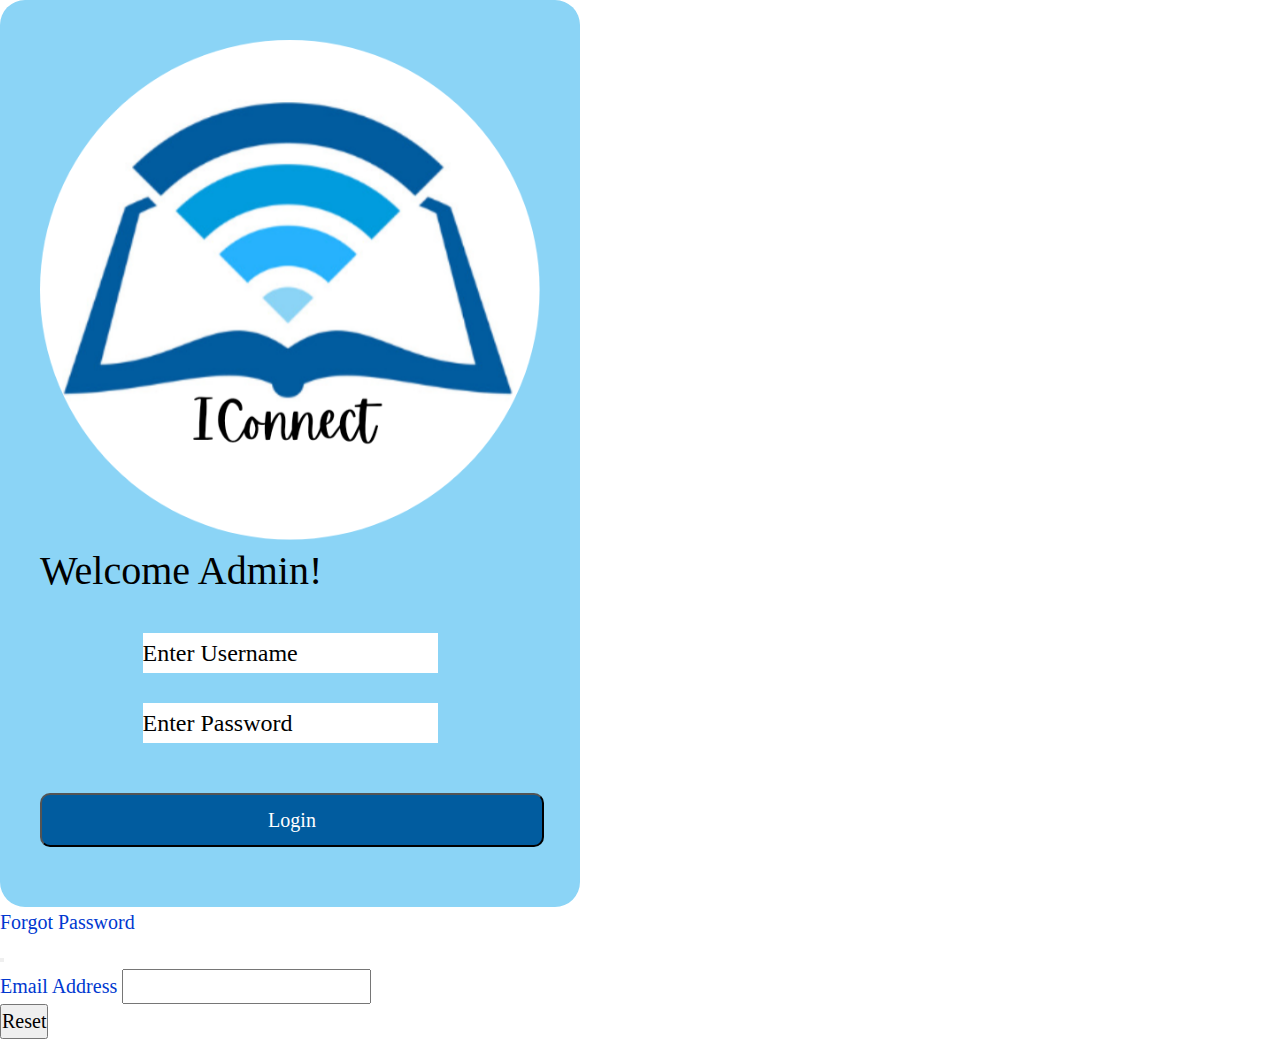
<file: admin/index.html>
<!DOCTYPE html>
<html lang="en">
<head>
    <meta charset="UTF-8">
    <meta http-equiv="X-UA-Compatible" content="IE=edge">
    <meta name="viewport" content="width=device-width, initial-scale=1.0">
    <link rel="stylesheet" href="css/login.css">
    <link href="https://cdn.jsdelivr.net/npm/bootstrap@5.2.3/dist/css/bootstrap.min.css" rel="stylesheet" integrity="sha384-rbsA2VBKQhggwzxH7pPCaAqO46MgnOM80zW1RWuH61DGLwZJEdK2Kadq2F9CUG65" crossorigin="anonymous">
    <script src="https://code.jquery.com/jquery-3.6.2.min.js" integrity="sha256-2krYZKh//PcchRtd+H+VyyQoZ/e3EcrkxhM8ycwASPA=" crossorigin="anonymous"></script>
    <link rel="icon" type="image/x-icon" href="assets/logo.ico">
    <title>iConnect Login</title>
    <script>
      window.onload = function () {
          let user_account = localStorage.getItem("user_account");
          let json_user = JSON.parse(user_account);
          if(user_account){
              location.href = 'pages/dashboard.html';
          }
      }
    </script>
</head>
<body>
    <div class="wrapper vertical-center">
        <div class="container">
            <div id="login-content">
                <div class="row login-form">
                    <div class="col-lg text-center"> 
                        <img src="assets/logo.png" alt="">
                    </div>
                    <div class="col-md text-center">
                      <h1>Welcome Admin!</h1>
                      <form id="submit_form">
                        <div>
                            <input class="form-control"  type="text"  id="username" name="username" placeholder="Enter Username">
                        </div>
                        <div>
                            <input  class="form-control"   type="password" id="password" name="password" placeholder="Enter Password">
                        </div>
                        <!-- <a data-bs-toggle="modal" data-bs-target="#forgotPasswordModal" >Forgot Password?</a> -->
                        <button type="button" name="submit" id="submit" onClick="onLogin()" class="btn btn-login" >Login</button>

                      </form>
                    </div>
                </div>
            </div>
        </div>
    </div>

    <div class="modal fade" id="forgotPasswordModal" tabindex="-1" aria-labelledby="forgotPasswordModalLabel" aria-hidden="true">
        <div class="modal-dialog modal-dialog-centered modal-md">
          <div class="modal-content">
            <div class="modal-header">
              <h2 class="modal-title fs-5" id="forgotPasswordModalLabel">Forgot Password</h2>
              <button type="button" class="btn-close" data-bs-dismiss="modal" aria-label="Close"></button>
            </div>
            <div class="modal-body">
              <form action="" method="post">
                <div class="row">
                  <div class="col-md-12 col-sm-12">
                    <label for="email" class="col-sm-12 col-md-12 col-form-label">Email Address</label>
                    <input class="form-control mb-3"  type="text"  id="email" name="email" >
                  </div>
                </div>

              </form>
            </div>
            <div class="modal-footer">
              <button type="button" class="btn btn-primary">Reset </button>
            </div>
          </div>
        </div>
      </div>
    <script src="https://cdn.jsdelivr.net/npm/bootstrap@5.2.3/dist/js/bootstrap.bundle.min.js" integrity="sha384-kenU1KFdBIe4zVF0s0G1M5b4hcpxyD9F7jL+jjXkk+Q2h455rYXK/7HAuoJl+0I4" crossorigin="anonymous"></script>
    <script src="js/functions.js"></script>
  </body>
</html>
</file>
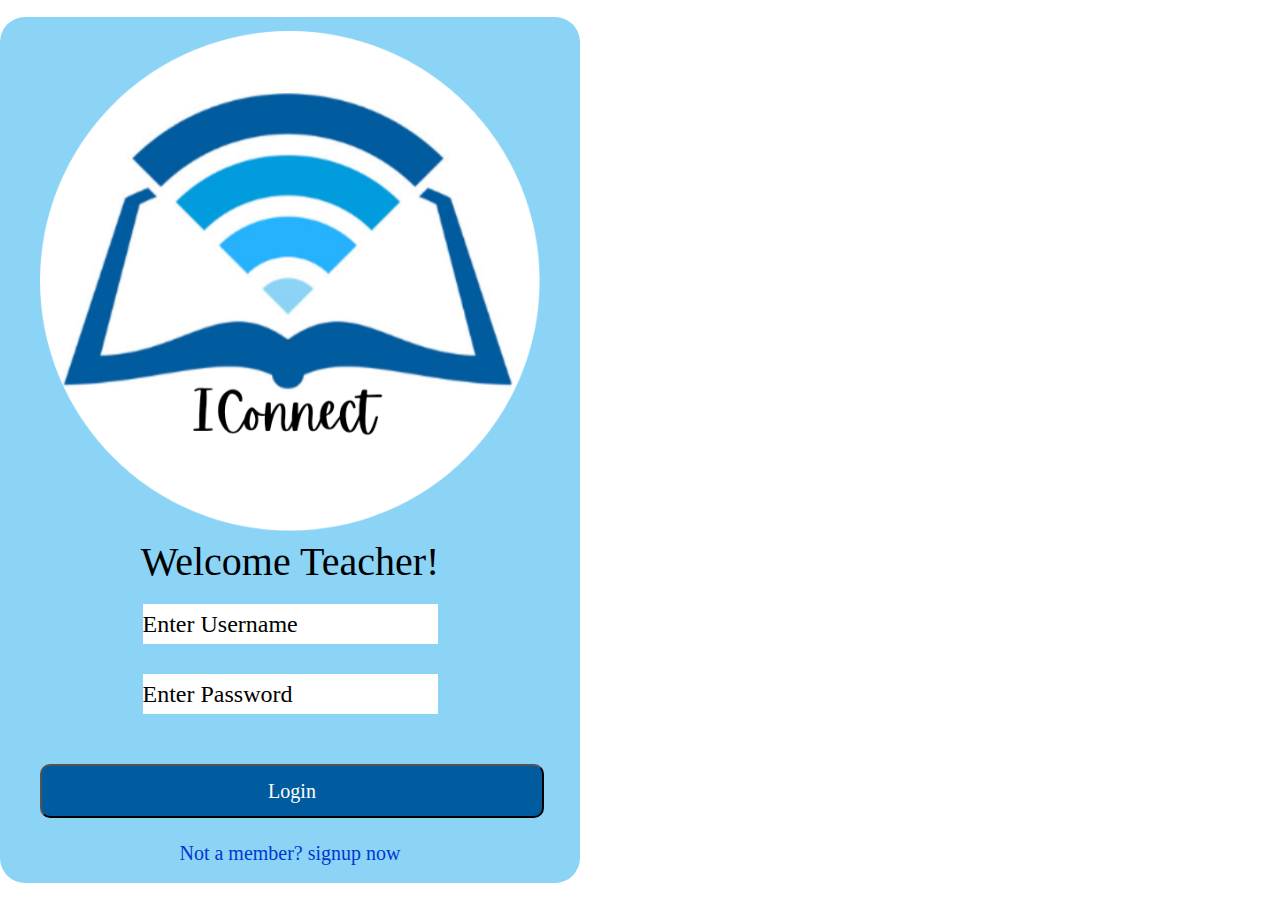
<file: user/index.html>
<!DOCTYPE html>
<html lang="en">
<head>
    <meta charset="UTF-8">
    <meta http-equiv="X-UA-Compatible" content="IE=edge">
    <meta name="viewport" content="width=device-width, initial-scale=1.0">
    <link rel="stylesheet" href="css/login.css">
    <link href="https://cdn.jsdelivr.net/npm/bootstrap@5.2.3/dist/css/bootstrap.min.css" rel="stylesheet" integrity="sha384-rbsA2VBKQhggwzxH7pPCaAqO46MgnOM80zW1RWuH61DGLwZJEdK2Kadq2F9CUG65" crossorigin="anonymous">
    <script src="https://code.jquery.com/jquery-3.6.2.min.js" integrity="sha256-2krYZKh//PcchRtd+H+VyyQoZ/e3EcrkxhM8ycwASPA=" crossorigin="anonymous"></script>
    <link rel="icon" type="image/x-icon" href="../assets/logo.ico">
    <title>iConnect - Login</title>
    <script>
        window.onload = function () {
            let user_account = localStorage.getItem("user_account");
            let json_user = JSON.parse(user_account);
            if(user_account){
                location.href = 'pages/landing.html';
            }
        }
      </script>
</head>
<body>
    <div class="wrapper vertical-center">
        <div class="container">
            <div id="login-content">
                <div class="row login-form">
                    <div class="col-lg text-center"> 
                        <img src="assets/logo.png" alt="">
                    </div>
                    <div class="col-md text-center">
                        <form id="login_form_user">
                            <h1 class="mt-5 mb-5">Welcome Teacher!</h1>
                            <div>
                                <input  class="form-control" type="text"  id="username" name="username" placeholder="Enter Username">
                            </div>
                            <div>
                                <input class="form-control"  type="password" id="password" name="password" placeholder="Enter Password">
                            </div>
                            <!-- <a href="pages/forgot-password.html">Forgot Password?</a> -->
                            <button type="button" name="submit" id="submit"  class="btn btn-login"onClick="onLoginUser()"  >Login</button>
                            <p>Not a member? <span class="signup-link" onClick="goToSIgnup()" >signup now</span></p>
                            
                        </form>
                    </div>
                </div>
            </div>
        </div>
    </div>
    <script src="js/functions.js"></script>
    <script src="https://cdn.jsdelivr.net/npm/bootstrap@5.2.3/dist/js/bootstrap.bundle.min.js" integrity="sha384-kenU1KFdBIe4zVF0s0G1M5b4hcpxyD9F7jL+jjXkk+Q2h455rYXK/7HAuoJl+0I4" crossorigin="anonymous"></script>
</body>
</html>
</file>
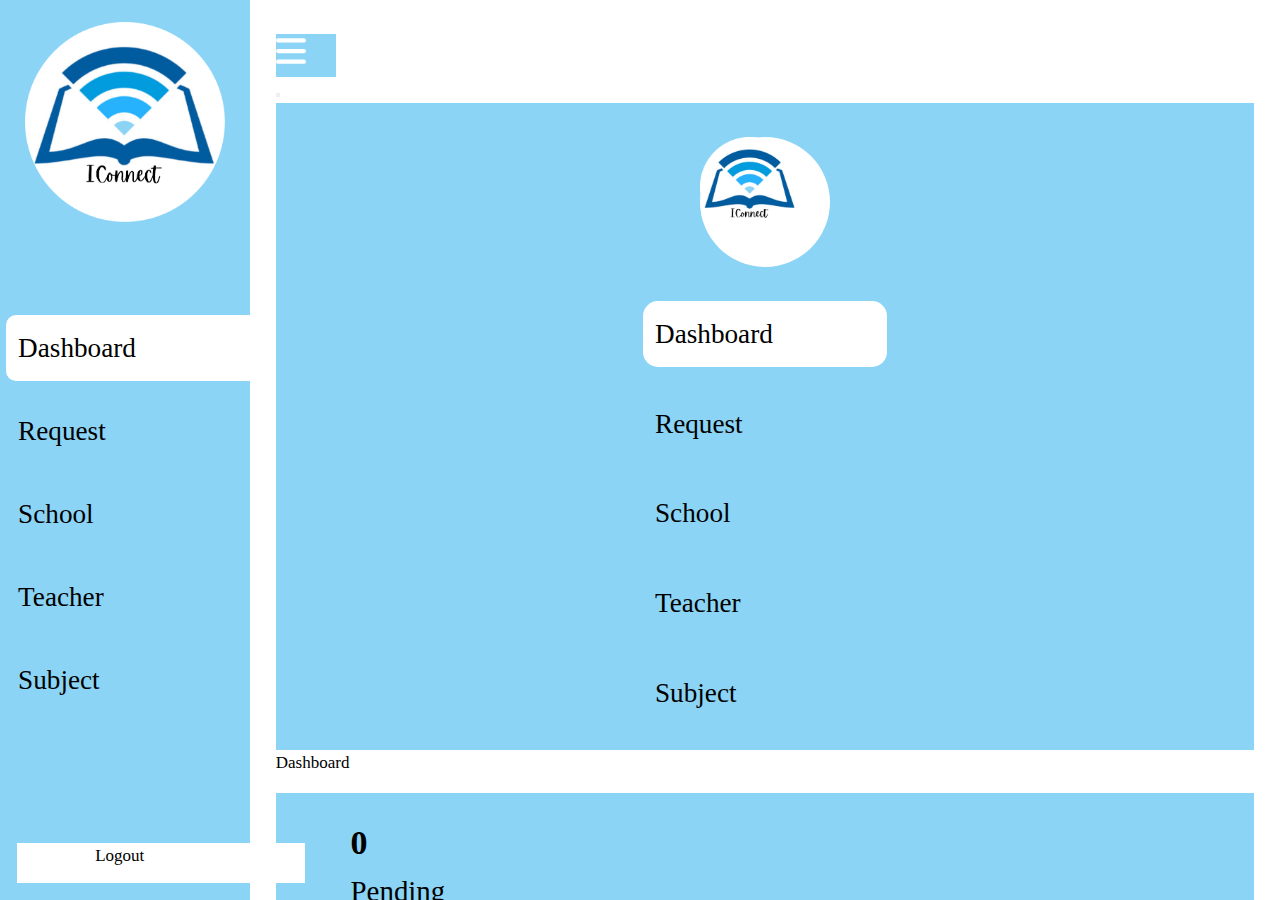
<file: admin/pages/dashboard.html>
<!DOCTYPE html>
<html lang="en">
<head>
    <meta charset="UTF-8">
    <meta http-equiv="X-UA-Compatible" content="IE=edge">
    <meta name="viewport" content="width=device-width, initial-scale=1.0">
    <link rel="stylesheet" href="../css/admin.css">
    <link href="https://cdn.jsdelivr.net/npm/bootstrap@5.2.3/dist/css/bootstrap.min.css" rel="stylesheet" integrity="sha384-rbsA2VBKQhggwzxH7pPCaAqO46MgnOM80zW1RWuH61DGLwZJEdK2Kadq2F9CUG65" crossorigin="anonymous">
    <script src="https://code.jquery.com/jquery-3.6.2.min.js" integrity="sha256-2krYZKh//PcchRtd+H+VyyQoZ/e3EcrkxhM8ycwASPA=" crossorigin="anonymous"></script>
    <link rel="icon" type="image/x-icon" href="../assets/logo.ico">
    <title>Admin - Dashboard</title>
    <script>
        window.onload = function () {
            onViewSubject(2);
            let account_info = localStorage.getItem("account");
            var jsonData = JSON.parse(account_info);
            if(jsonData){
                pieChart();
                genderChart();
                dashboardContent();
                ageChart();
            }else{
                location.href = '../index.html';
            }
            }
    </script>
</head>
<body>
    <div class="wrapper">
        <nav id="sidebar">
            <div class="sidebar-nav">
                    <img src="../assets/logo.png"  width="200px" alt="">
                <div class="sidebar-content">
                    <a href="" class="active" >Dashboard</a>
                    <a href="../pages/request.html">Request</a>
                    <a href="../pages/school.html">School</a>
                    <a href="../pages/teacher.html">Teacher</a>
                    <a href="../pages/subject.html" >Subject</a>
                </div>
                <a class="btn btn-primary btn-logout" onClick="onLogout()">Logout</a>
            </div>
        </nav>
        <div class="content mb-3">
            <div class="container">
                  <!-- Mobile view button -->
                <div class="top-header-mobile text-end d-lg-none ">
                    <div class="btn btn-bar"  data-bs-toggle="offcanvas" data-bs-target="#offcanvasResponsive" aria-controls="offcanvasResponsive">
                    <img  class="bars-icon" src="../assets/bars.svg" width="20px" alt="">
                    </div>
                    <div class="offcanvas-lg offcanvas-start" tabindex="-1" id="offcanvasResponsive" aria-labelledby="offcanvasResponsiveLabel">
                    <div class="offcanvas-header justify-content-end ">
                        <button type="button" class="btn-close" data-bs-dismiss="offcanvas" data-bs-target="#offcanvasResponsive" aria-label="Close"></button>
                    </div>
                    <div class="offcanvas-body text-center">
                        <div class="text-center">
                        <div class="circle">
                            <img class="mt-3" src="../assets/logo.png"  width="100px" alt="">
                        </div>
                        <div class="sidebar-content-mobile">
                            <a href="" class="active" >Dashboard</a>
                            <a href="../pages/request.html">Request</a>
                            <a href="../pages/school.html">School</a>
                            <a href="../pages/teacher.html">Teacher</a>
                            <a href="../pages/subject.html" >Subject</a>

                        </div>
                        <a class="btn btn-primary btn-logout-mobile text-center" onClick="onLogout()">Logout</a>
                        </div>
                    </div>
                    </div>
                </div>
        
                <h1>Dashboard</h1>
                <!-- Thumbnail -->
                <section class="thumbnail">
                    <div class="container">
                        <div class="row">
                            <div class="col-md-12 col-sm-12 col-lg-4 mb-3">
                                <div class="card">
                                    <!--   <div class="icon">
                                          <img src="../assets/materials.svg" alt="">
                                      </div> -->
                                      <div class="info">
                                          <span id="pending_label">0</span>
                                          <p>Pending</p>
                                      </div>
                                  </div>
                            </div>
                            <div class="col-md-12 col-sm-12 col-lg-4 mb-3">
                                <div class="card">
                                    <div class="icon">
                                        <!-- <img src="../assets/user.svg" alt=""> -->
                                    </div>
                                    <div class="info">
                                        <span id="active_label">0</span>
                                        <p>Active User</p>
                                    </div>
                                </div>
                            </div>
                            <div class="col-md-12 col-sm-12 col-lg-4 mb-3">
                                <div class="card">
                                    <div class="icon">
                                        <!-- <img src="../assets/reports.svg" alt=""> -->
                                    </div>
                                    <div class="info">
                                        <span id="module_label">0</span>
                                        <p>Module</p>
                                    </div>
                                </div>
                            </div>
                        </div>
                    </div>
                </section>

                <section>
                    <div class="container-fluid">
                        <div class="chart-container">
                            <div class="row">
                                <div class="col-sm-12 col-md-12  col-lg-6">
                                    <h3 >Number of modules per Subject</h3>
                                    <div id="chartContainer" style="height: 320px; width: 100%;"></div>
                                </div>
                                <div class="col-sm-12 col-md-12  col-lg-6">
                                    <h3 >Number of gender</h3>
                                    <div id="genderChart" style="height: 320px; width: 100%;"></div>
                                </div>
                            </div>
                            <div class="row mt-3 ">
                                <div class="col-sm-12 col-md-12  col-lg-12">
                                    <h3 >Age range bracket</h3>
                                    <div id="ageChart" style="height: 300px; width: 100%;"></div>
                                </div>
                            </div>
                            
                        </div>
                    </div>
                </section>

            </div>
        </div>
    </div>
    <script src="../js/functions.js"></script>
    <script src="https://canvasjs.com/assets/script/canvasjs.min.js"></script>
    <script src="https://cdn.jsdelivr.net/npm/bootstrap@5.2.3/dist/js/bootstrap.bundle.min.js" integrity="sha384-kenU1KFdBIe4zVF0s0G1M5b4hcpxyD9F7jL+jjXkk+Q2h455rYXK/7HAuoJl+0I4" crossorigin="anonymous"></script>
</body>
</html>
</file>
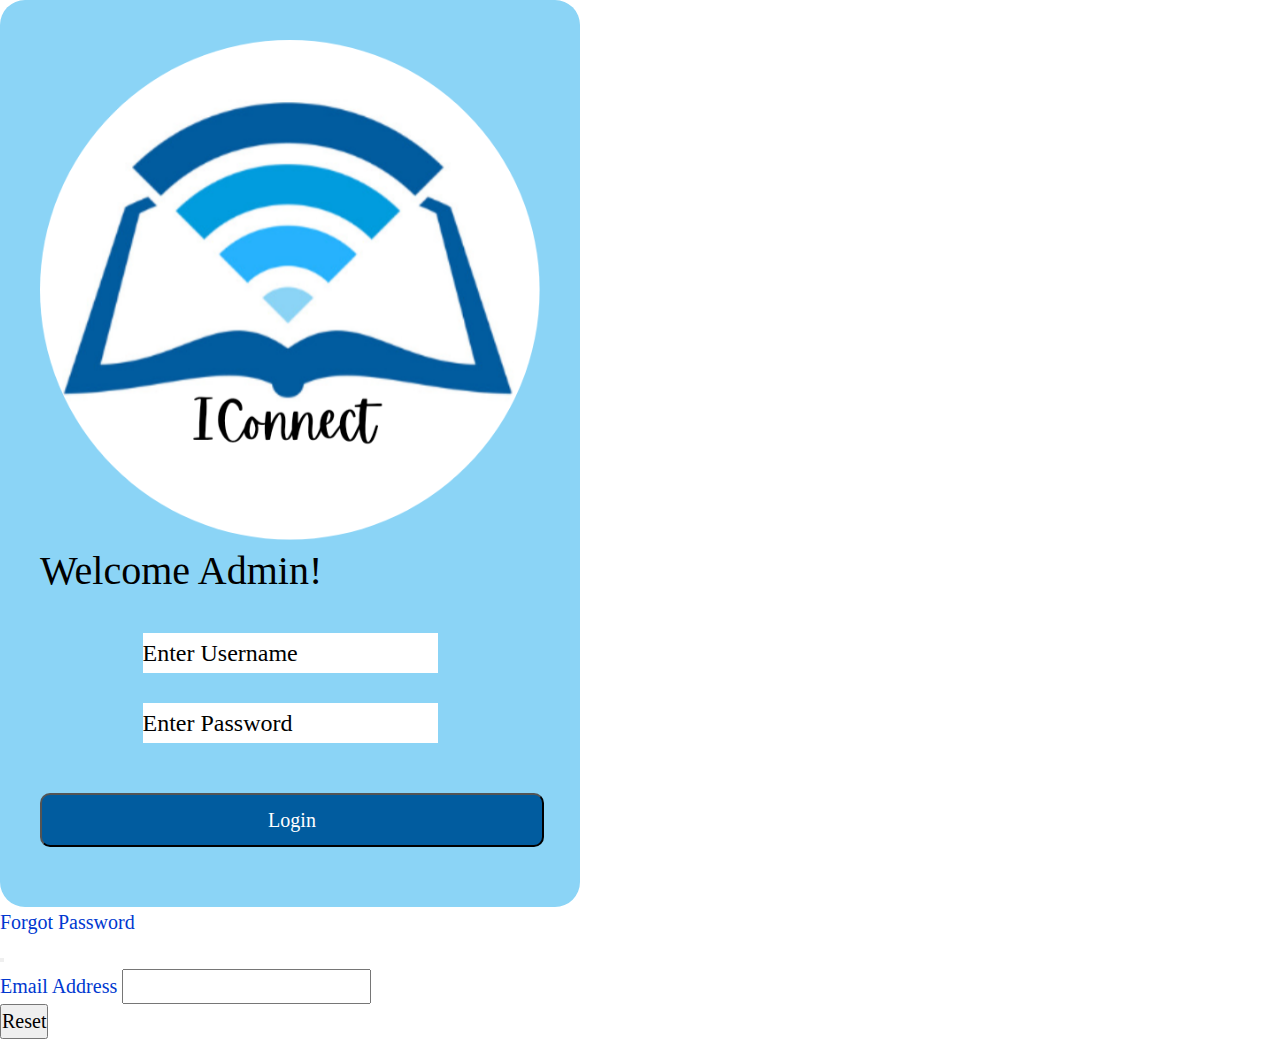
<file: admin/pages/request.html>
<!DOCTYPE html>
<html lang="en">
<head>
    <meta charset="UTF-8">
    <meta http-equiv="X-UA-Compatible" content="IE=edge">
    <meta name="viewport" content="width=device-width, initial-scale=1.0">
    <link rel="stylesheet" href="../css/admin.css">
    <link href="https://cdn.jsdelivr.net/npm/bootstrap@5.2.3/dist/css/bootstrap.min.css" rel="stylesheet" integrity="sha384-rbsA2VBKQhggwzxH7pPCaAqO46MgnOM80zW1RWuH61DGLwZJEdK2Kadq2F9CUG65" crossorigin="anonymous">
    <script src="https://code.jquery.com/jquery-3.6.2.min.js" integrity="sha256-2krYZKh//PcchRtd+H+VyyQoZ/e3EcrkxhM8ycwASPA=" crossorigin="anonymous"></script>
    <link rel="icon" type="image/x-icon" href="../assets/logo.ico">
    <title>Admin - Request</title>
    <script>
      window.onload = function () {
          let account_info = localStorage.getItem("account");
          var jsonData = JSON.parse(account_info);
          if(jsonData){
            onViewRequest();
          }else{
            location.href = '../index.html';
          }
      }
    </script>
</head>
<body>
    <div class="wrapper">
        <nav id="sidebar" >
            <div class="sidebar-nav">
                <img src="../assets/logo.png" class="cursor-pointer"  onclick="goToMainPage()" width="200px" alt="">
                <div class="sidebar-content">
                    <a href="../pages/dashboard.html"  >Dashboard</a>
                    <a href=""  class="active">Request</a>
                    <a href="../pages/school.html">School</a>
                    <a href="../pages/teacher.html">Teacher</a>
                    <a href="../pages/subject.html" >Subject</a>
                </div>
                <a class="btn btn-primary btn-logout" onClick="onLogout()">Logout</a>
            </div>
        </nav>
        <div class="content">
          <!-- Mobile view button -->
          <div class="top-header-mobile text-end d-lg-none ">
            <div class="btn btn-bar"  data-bs-toggle="offcanvas" data-bs-target="#offcanvasResponsive" aria-controls="offcanvasResponsive">
              <img  class="bars-icon" src="../assets/bars.svg" width="20px" alt="">
            </div>
            <div class="offcanvas-lg offcanvas-start" tabindex="-1" id="offcanvasResponsive" aria-labelledby="offcanvasResponsiveLabel">
              <div class="offcanvas-header justify-content-end ">
                <button type="button" class="btn-close" data-bs-dismiss="offcanvas" data-bs-target="#offcanvasResponsive" aria-label="Close"></button>
              </div>
              <div class="offcanvas-body text-center">
                <div class="text-center">
                    <img class="mt-3" src="../assets/logo.png" class="cursor-pointer"  onclick="goToMainPage()"  width="100px" alt="">
                  <div class="sidebar-content-mobile">
                    <a href="../pages/dashboard.html"  >Dashboard</a>
                    <a href=""  class="active">Request</a>
                    <a href="../pages/school.html">School</a>
                    <a href="../pages/teacher.html">Teacher</a>
                    <a href="../pages/subject.html" >Subject</a>
                </div>
                <a class="btn btn-primary btn-logout-mobile text-center" onClick="onLogout()">Logout</a>
                </div>
              </div>
            </div>
          </div>
          <!-- Mobile view button -->
          <div class="container-fluid">
              <h1>Request</h1>
              <!-- Table -->
              <section>
                <div class="header-button mt-5">
                  <input class="searchbar" type="text" name="searchbar" id="searchbar" placeholder="Search here..." onkeyup="onSearch('request')">
                  <!-- <button type="button" class="btn btn-primary btn-add">Filter</button> -->
                  </div>
              </section>
            <!-- Table data -->
            <section >
                <div class="row">
                  <div class="col-12">
                    <div class="table-content table-responsive-md mt-5">
                      <table class="table">
                        <thead>
                            <th>#</th>
                            <th>ID</th>
                            <th>Full Name</th>
                            <th>Age</th>
                            <th>Gender</th>
                            <th>School</th>
                            <th>Rank</th>
                            <th>Status</th>
                            <th>Action</th>
                        </thead>
                        <tbody class="table-group-divider"> </tbody>
                      </table>
                    </div>
                    <div class="pagination-container mt-4">
                      <div class="pager">
                        <p>Limit per Page</p>
                        <select class="form-select page-number" id="page_limit" onchange="onSelectLimit('request')" aria-label="Default select example">
                          <option value="1">1</option>
                          <option value="5">5</option>
                          <option selected value="10">10</option>
                          <option value="20">20</option>
                          <option value="50">50</option>
                          <option value="1000000">All</option>
                        </select>
                      </div>
                      <nav aria-label="Page navigation example" class="bottom-pagination">
                        <ul class="pagination justify-content-end">
                          <li class="page-item">
                            <a class="page-link" href="#" onclick="onPage(0,'request')" id="prev" aria-label="Previous">
                              <span aria-hidden="true">&laquo;</span>
                            </a>
                          </li>
                          <li class="page-item "><a class="page-link" href="#" id="page_number">1</a></li>
                          <li class="page-item">
                            <a class="page-link" href="#" onclick="onPage(1,'request')" id="next" aria-label="Next">
                              <span aria-hidden="true">&raquo;</span>
                            </a>
                          </li>
                        </ul>
                      </nav>
                    </div>
                  </div>
                </div>
            </section>
            <!-- Modal -->
            <div class="modal fade" id="viewTeacherModal" tabindex="-1" aria-labelledby="viewTeacherModalLabel" aria-hidden="true">
                <div class="modal-dialog modal-dialog-centered modal-lg">
                  <div class="modal-content">
                    <div class="modal-header">
                      <h2 class="modal-title fs-5" id="viewTeacherModalLabel">Acount Information</h2>
                      <button type="button" class="btn-close" data-bs-dismiss="modal" aria-label="Close"></button>
                    </div>
                    <div class="modal-body">
                      <form id="request_form">
                        <input class="form-control mb-3 d-none"   type="text"  id="request_id" name="request_id" >
                        <div class="row">
                            <div class="col-md-6 col-sm-12">
                              <label for="firstname" class="col-sm-12 col-md-12 col-form-label">First Name</label>
                              <input class="form-control mb-3" disabled  type="text"  id="firstname" name="firstname" >
                            </div>
                            <div class="col-md-6 col-sm-12">
                                <label for="lastname" class="col-sm-12 col-md-12 col-form-label">Last Name</label>
                                <input class="form-control mb-3" disabled  type="text"  id="lastname" name="lastname" >
                            </div>
                        </div>
                        <div class="row">
                            <div class="col-md-4 col-sm-12">
                              <label for="gender" class="col-sm-12 col-md-12 col-form-label">Gender</label>
                              <input class="form-control mb-3" disabled type="text"  id="gender" name="gender" >
                            </div>
                            <div class="col-md-4 col-sm-12">
                                <label for="age" class="col-sm-12 col-md-12 col-form-label">Age</label>
                                <input class="form-control mb-3" disabled  type="text"  id="age" name="age" >
                            </div>
                            <div class="col-md-4 col-sm-12">
                                <label for="birthdate" class="col-sm-12  col-md-12 col-form-label">Birth Date</label>
                                <input class="form-control  mb-3" disabled type="text" id="birthdate" name="birthdate" >
                              </div>
                        </div>
                        <div class="row">
                            <div class="col-md-6 col-sm-12">
                              <label for="mobile_number" class="col-sm-12 col-md-12 col-form-label">Mobile Number</label>
                              <input class="form-control mb-3" disabled type="text"  id="mobile_number" name="mobile_number" >
                            </div>
                            <div class="col-md-6 col-sm-12">
                                <label for="email" class="col-sm-12 col-md-12 col-form-label">Email</label>
                              <input class="form-control mb-3" disabled type="text"  id="email" name="email" >
                            </div>
                        </div>
                        <div class="row">
                            <div class="col-md-12 col-sm-12">
                                <label for="address" class="col-sm-12 col-md-12 col-form-label">Address</label>
                                <textarea class="form-control mb-3" disabled  id="address" name="address" ></textarea>
                            </div>
                        </div>
                        <div class="row">
                            <div class="col-md-6 col-sm-12">
                              <label for="rank" class="col-sm-12 col-md-12 col-form-label">Rank</label>
                              <input class="form-control mb-3" disabled type="text"  id="rank" name="rank" >
                            </div>
                            <div class="col-md-6 col-sm-12">
                                <label for="school" class="col-sm-12 col-md-12 col-form-label">School</label>
                                <input class="form-control mb-3" disabled type="text" id="school" name="school" >
                            </div>
                        </div>
                        <div class="row">
                            <div class="col-md-6 col-sm-12">
                                <label for="status" class="col-sm-12 col-md-12 col-form-label">Status</label>
                                <select class="form-select form-control" aria-label="Default select example" id="status" name="status" >
                                  <option value="0" selected >Pending</option>
                                  <option value="1">Accept</option>
                                  <option value="2">Reject</option>
                                </select>
                              </div>
                        </div>
                      </form>
                    </div>
                    <div class="modal-footer">
                      <button type="button" class="btn btn-danger" data-bs-dismiss="modal" aria-label="Close" >Cancel</button>
                      <button type="button" class="btn btn-primary" onClick="onUpdateRequest()">Update</button>
                    </div>
                  </div>
                </div>
              </div>
          </div>
        </div>
    </div>

    <script src="../js/functions.js"></script>
    <script src="https://cdn.jsdelivr.net/npm/bootstrap@5.2.3/dist/js/bootstrap.bundle.min.js" integrity="sha384-kenU1KFdBIe4zVF0s0G1M5b4hcpxyD9F7jL+jjXkk+Q2h455rYXK/7HAuoJl+0I4" crossorigin="anonymous"></script>
</body>
</html>
</file>
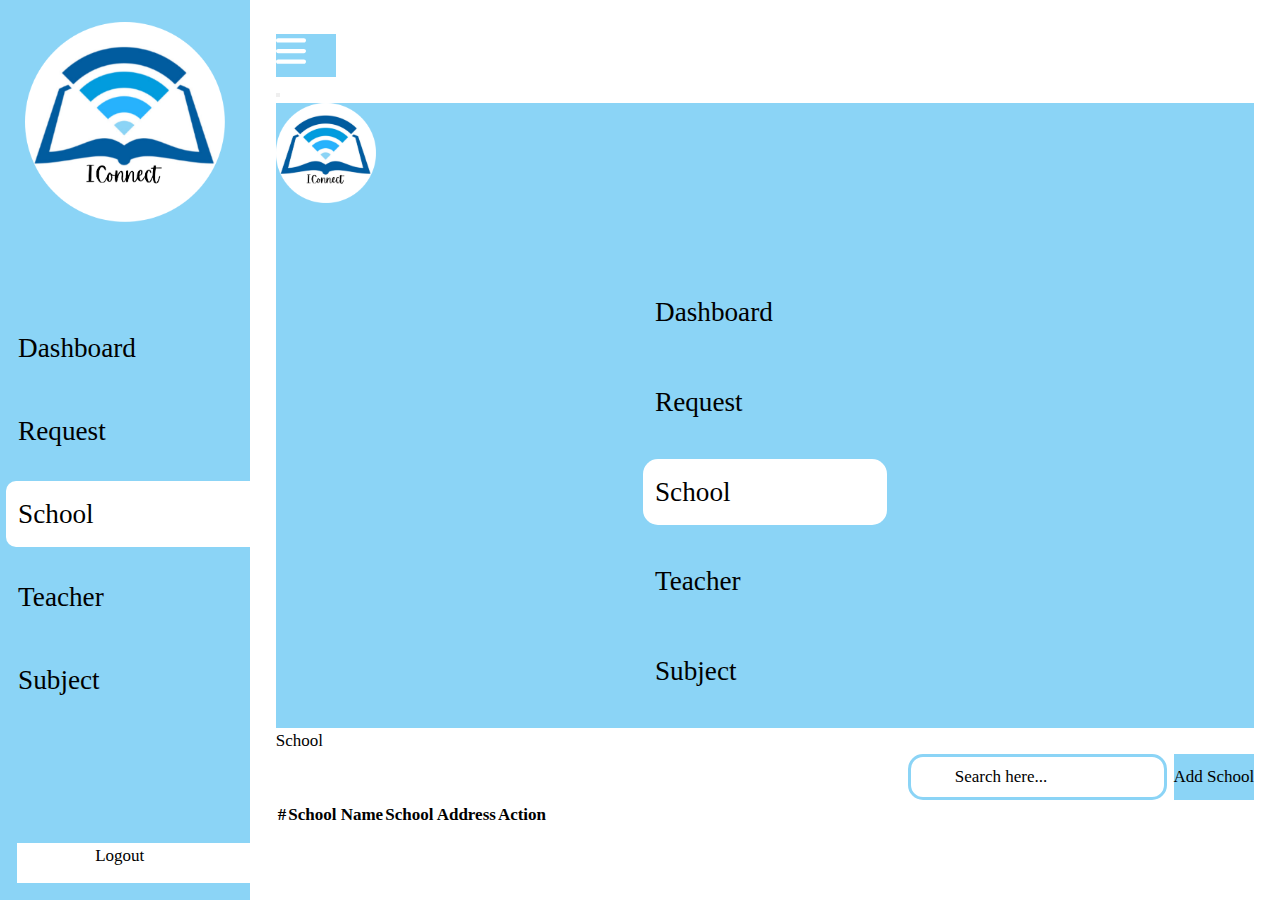
<file: admin/pages/school.html>
<!DOCTYPE html>
<html lang="en">
<head>
    <meta charset="UTF-8">
    <meta http-equiv="X-UA-Compatible" content="IE=edge">
    <meta name="viewport" content="width=device-width, initial-scale=1.0">
    <link rel="stylesheet" href="../css/admin.css">
    <link href="https://cdn.jsdelivr.net/npm/bootstrap@5.2.3/dist/css/bootstrap.min.css" rel="stylesheet" integrity="sha384-rbsA2VBKQhggwzxH7pPCaAqO46MgnOM80zW1RWuH61DGLwZJEdK2Kadq2F9CUG65" crossorigin="anonymous">
    <script src="https://code.jquery.com/jquery-3.6.2.min.js" integrity="sha256-2krYZKh//PcchRtd+H+VyyQoZ/e3EcrkxhM8ycwASPA=" crossorigin="anonymous"></script>
    <link rel="icon" type="image/x-icon" href="../assets/logo.ico">
    <title>Admin - School</title>
    <script>
      window.onload = function () {
          let account_info = localStorage.getItem("account");
          var jsonData = JSON.parse(account_info);
          if(jsonData){
            onViewSchool();
          }else{
            location.href = '../index.php';
          }
      }
    </script>
</head>
<body>
    <div class="wrapper">
        <nav id="sidebar" >
            <div class="sidebar-nav">
                <img src="../assets/logo.png" class="cursor-pointer"  onclick="goToMainPage()"  width="200px" alt="">
                <div class="sidebar-content">
                    <a href="../pages/dashboard.html"  >Dashboard</a>
                    <a href="../pages/request.html" >Request</a>
                    <a href=""  class="active">School</a>
                    <a href="../pages/teacher.html">Teacher</a>
                    <a href="../pages/subject.html" >Subject</a>
                </div>
                <a class="btn btn-primary btn-logout" onClick="onLogout()" >Logout</a>
            </div>
        </nav>
        <div class="content">
          <!-- Mobile view button -->
          <div class="top-header-mobile text-end d-lg-none ">
            <div class="btn btn-bar"  data-bs-toggle="offcanvas" data-bs-target="#offcanvasResponsive" aria-controls="offcanvasResponsive">
              <img  class="bars-icon" src="../assets/bars.svg" width="20px" alt="">
            </div>
            <div class="offcanvas-lg offcanvas-start" tabindex="-1" id="offcanvasResponsive" aria-labelledby="offcanvasResponsiveLabel">
              <div class="offcanvas-header justify-content-end ">
                <button type="button" class="btn-close" data-bs-dismiss="offcanvas" data-bs-target="#offcanvasResponsive" aria-label="Close"></button>
              </div>
              <div class="offcanvas-body text-center">
                <div class="text-center">
                    <img class="mt-3" src="../assets/logo.png" class="cursor-pointer"  onclick="goToMainPage()"  width="100px" alt="">
                  <div class="sidebar-content-mobile">
                    <a href="../pages/dashboard.html"  >Dashboard</a>
                    <a href="../pages/request.html" >Request</a>
                    <a href=""  class="active">School</a>
                    <a href="../pages/teacher.html">Teacher</a>
                    <a href="../pages/subject.html" >Subject</a>
                </div>
                <a class="btn btn-primary btn-logout-mobile text-center" onClick="onLogout()" >Logout</a>
                </div>
              </div>
            </div>
          </div>
          <!-- Mobile view button -->
          <div class="container-fluid">
              <h1>School</h1>
              <!-- Table -->
              <section>
                <div class="header-button mt-5">
                  <input class="searchbar" type="text" name="searchbar" id="searchbar" placeholder="Search here..." onkeyup="onSearch('school')">

                  <!-- <button type="button" class="btn btn-primary btn-add">Filter</button> -->
                <button type="button" class="btn btn-primary btn-add" data-bs-toggle="modal" data-bs-target="#schooModal" onClick="onClickAddSchoolModal()">Add School</button>
                  </div>
              </section>
            <!-- Table data -->
            <section >
                <div class="row">
                  <div class="col-12">
                    <div class="table-content table-responsive-md mt-5">
                      <table class="table">
                        <thead>
                            <th>#</th>
                            <th>School Name</th>
                            <th>School Address</th>
                            <th>Action</th>
                        </thead>
                        <tbody class="table-group-divider">
                          <!-- <tr>
                            <td>1</td>
                            <td >ACSD12345</td>
                            <td>Juan Arcz</td>
                            <td>Canal</td>
                            <td>
                              <span  data-bs-toggle="modal" data-bs-target="#schooModal" class="action-button" onClick="onEditSchool(2)" >Edit</span> | <span class="action-button">Delete</span> 
                            </td>
                          </tr> -->
                        </tbody>
                      </table>
                    </div>
                    <div class="pagination-container mt-4">
                      <div class="pager">
                        <p>Limit per Page</p>
                        <select class="form-select page-number" id="page_limit" onchange="onSelectLimit('school')" aria-label="Default select example">
                          <option value="1">1</option>
                          <option value="5">5</option>
                          <option selected value="10">10</option>
                          <option value="20">20</option>
                          <option value="50">50</option>
                          <option value="1000000">All</option>
                        </select>
                      </div>
                      <nav aria-label="Page navigation example" class="bottom-pagination">
                        <ul class="pagination justify-content-end">
                          <li class="page-item">
                            <a class="page-link" href="#" onclick="onPage(0,'school')" id="prev" aria-label="Previous">
                              <span aria-hidden="true">&laquo;</span>
                            </a>
                          </li>
                          <li class="page-item "><a class="page-link" href="#" id="page_number">1</a></li>
                          <li class="page-item">
                            <a class="page-link" href="#" onclick="onPage(1,'school')" id="next" aria-label="Next">
                              <span aria-hidden="true">&raquo;</span>
                            </a>
                          </li>
                        </ul>
                      </nav>
                    </div>
                  </div>
                </div>
            </section>
            <!-- Modal -->
            <div class="modal fade" id="schooModal" tabindex="-1" aria-labelledby="schooModalLabel" aria-hidden="true">
                <div class="modal-dialog modal-dialog-centered modal-lg">
                  <div class="modal-content">
                    <div class="modal-header">
                      <h2 class="modal-title fs-5" id="schooModalLabel">School Information</h2>
                      <button type="button" class="btn-close" data-bs-dismiss="modal" aria-label="Close"></button>
                    </div>
                    <div class="modal-body">
                      <form id="school_form">
                        <input class="form-control mb-3 d-none"   type="text"  id="school_id" name="school_id" >
                        <div class="row">
                            <div class="col-md-12 col-sm-12">
                              <label for="school_name" class="col-sm-12 col-md-12 col-form-label">School Name  <span class="require"> * </span></label>
                              <input class="form-control mb-3"   type="text"  id="school_name" name="school_name" >
                            </div>
                        </div>
                        <div class="row">
                            <div class="col-md-12 col-sm-12">
                                <label for="school_address" class="col-sm-12 col-md-12 col-form-label">School Address  <span class="require"> * </span> </label>
                                <textarea class="form-control mb-3" id="school_address" name="school_address" ></textarea>
                            </div>
                        </div>
                      </form>
                    </div>
                    <div class="modal-footer">
                      <button type="button" class="btn btn-danger" data-bs-dismiss="modal" aria-label="Close" >Cancel</button>
                      <button type="button" class="btn btn-primary" id="school_submit_btn_add" name="school_submit_btn" onClick="onAddSchool()" >Submit</button>
                      <button type="button" class="btn btn-primary" id="school_submit_btn_update" name="school_submit_btn" onClick="onUpdateSchool()" >Update</button>
                    </div>
                  </div>
                </div>
              </div>
          </div>
        </div>
    </div>
    <script src="../js/functions.js"></script>
    <script src="https://cdn.jsdelivr.net/npm/bootstrap@5.2.3/dist/js/bootstrap.bundle.min.js" integrity="sha384-kenU1KFdBIe4zVF0s0G1M5b4hcpxyD9F7jL+jjXkk+Q2h455rYXK/7HAuoJl+0I4" crossorigin="anonymous"></script>
</body>
</html>
</file>
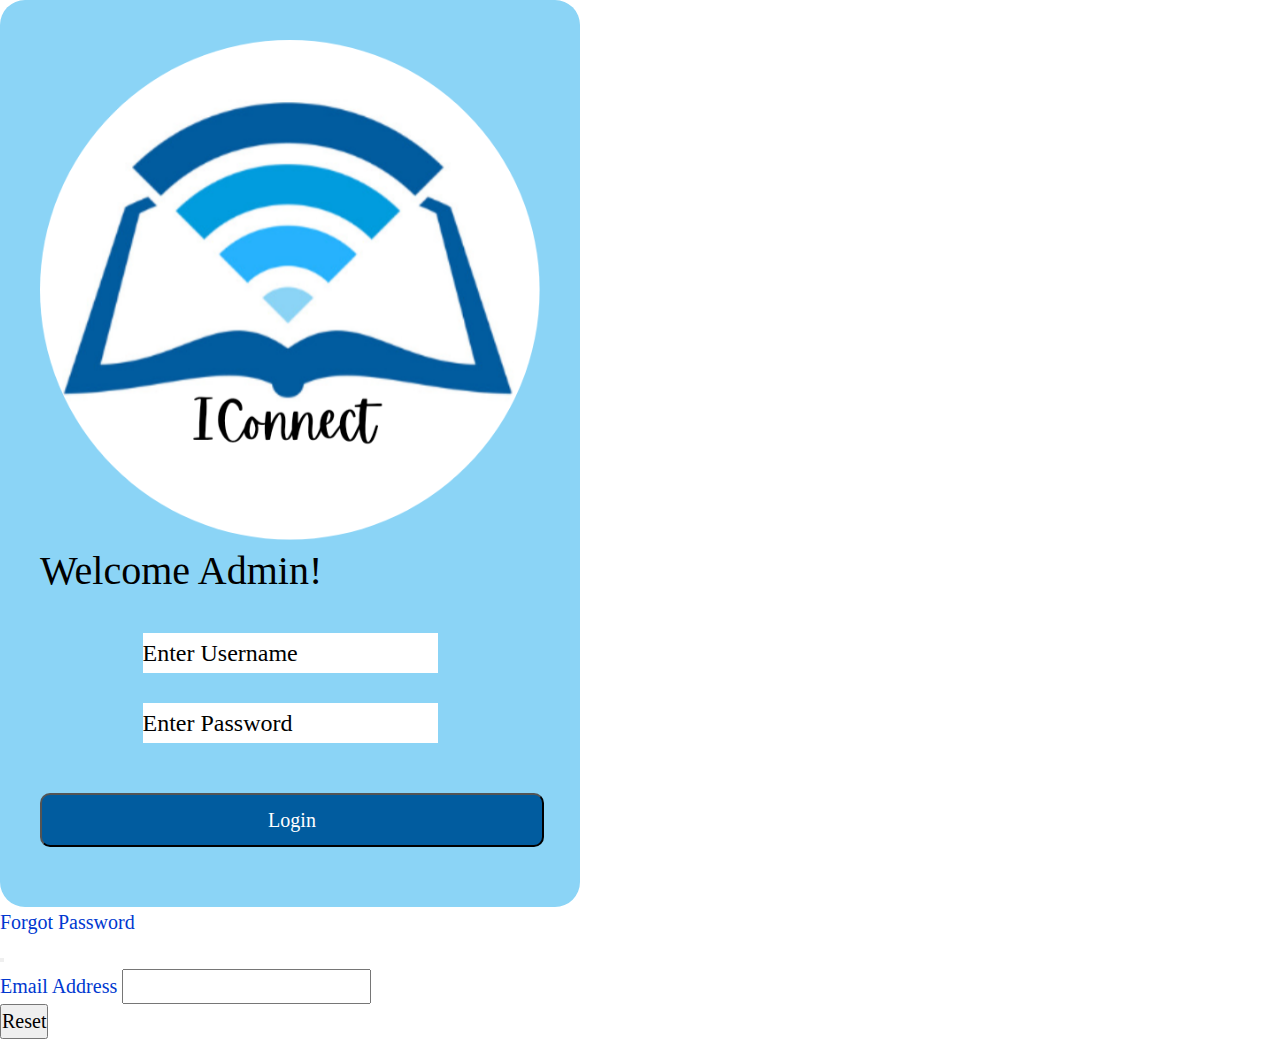
<file: admin/pages/subject.html>
<!DOCTYPE html>
<html lang="en">
<head>
    <meta charset="UTF-8">
    <meta http-equiv="X-UA-Compatible" content="IE=edge">
    <meta name="viewport" content="width=device-width, initial-scale=1.0">
    <link rel="stylesheet" href="../css/admin.css">
    <link href="https://cdn.jsdelivr.net/npm/bootstrap@5.2.3/dist/css/bootstrap.min.css" rel="stylesheet" integrity="sha384-rbsA2VBKQhggwzxH7pPCaAqO46MgnOM80zW1RWuH61DGLwZJEdK2Kadq2F9CUG65" crossorigin="anonymous">
    <script src="https://code.jquery.com/jquery-3.6.2.min.js" integrity="sha256-2krYZKh//PcchRtd+H+VyyQoZ/e3EcrkxhM8ycwASPA=" crossorigin="anonymous"></script>
    <link rel="icon" type="image/x-icon" href="../assets/logo.ico">
    <title>Admin - Subject</title>
    <script>
      window.onload = function () {
          let account_info = localStorage.getItem("account");
          var jsonData = JSON.parse(account_info);
          if(jsonData){
            onViewSubject();
          }else{
            location.href = '../index.html';
          }
      }
  </script>
</head>
<body>
    <div class="wrapper">
        <nav id="sidebar" >
            <div class="sidebar-nav">
                <img src="../assets/logo.png" class="cursor-pointer"  onclick="goToMainPage()"  width="200px" alt="">
                <div class="sidebar-content">
                    <a href="../pages/dashboard.html"  >Dashboard</a>
                    <a href="../pages/request.html" >Request</a>
                    <a href="../pages/school.html"  >School</a>
                    <a href="../pages/teacher.html">Teacher</a>
                    <a href="" class="active" >Subject</a>
                </div>
                <a class="btn btn-primary btn-logout" onClick="onLogout()">Logout</a>
            </div>
        </nav>
        <div class="content">
          <!-- Mobile view button -->
          <div class="top-header-mobile text-end d-lg-none ">
            <div class="btn btn-bar"  data-bs-toggle="offcanvas" data-bs-target="#offcanvasResponsive" aria-controls="offcanvasResponsive">
              <img  class="bars-icon" src="../assets/bars.svg" width="20px" alt="">
            </div>
            <div class="offcanvas-lg offcanvas-start" tabindex="-1" id="offcanvasResponsive" aria-labelledby="offcanvasResponsiveLabel">
              <div class="offcanvas-header justify-content-end ">
                <button type="button" class="btn-close" data-bs-dismiss="offcanvas" data-bs-target="#offcanvasResponsive" aria-label="Close"></button>
              </div>
              <div class="offcanvas-body text-center">
                <div class="text-center">
                    <img class="mt-3" src="../assets/logo.png" class="cursor-pointer"  onclick="goToMainPage()" width="100px" alt="">
                  <div class="sidebar-content-mobile">
                    <a href="../pages/dashboard.html"  >Dashboard</a>
                    <a href="../pages/request.html" >Request</a>
                    <a href="../pages/school.html"  >School</a>
                    <a href="../pages/teacher.html">Teacher</a>
                    <a href="" class="active" >Subject</a>
                </div>
                <a class="btn btn-primary btn-logout-mobile text-center" onClick="onLogout()">Logout</a>
                </div>
              </div>
            </div>
          </div>
          <!-- Mobile view button -->
          <div class="container-fluid">
              <h1>Subject</h1>
              <!-- Table -->
              <section>
                <div class="header-button mt-5">
                  <input class="searchbar" type="text" name="searchbar" id="searchbar" placeholder="Search here..." onkeyup="onSearch('subject')">
                  <!-- <button type="button" class="btn btn-primary btn-add">Filter</button> -->
                <button type="button" class="btn btn-primary btn-add" data-bs-toggle="modal" data-bs-target="#subjectModal" onClick="onClickAddSubjectModal()">Add Subject</button>
                  </div>
              </section>
            <!-- Table data -->
            <section >
                <div class="row">
                  <div class="col-12">
                    <div class="table-content table-responsive-md mt-5">
                      <table class="table" id="subject_table">
                        <thead>
                            <th>#</th>
                            <th>Subject Name</th>
                            <th>Subject Description</th>
                            <th>Action</th>
                        </thead>
                        <tbody class="table-group-divider">
                        </tbody>
                      </table>
                    </div>
                    <div class="pagination-container mt-4">
                      <div class="pager">
                        <p>Limit per Page</p>
                        <select class="form-select page-number" id="page_limit" onchange="onSelectLimit('subject')" aria-label="Default select example">
                          <option value="1">1</option>
                          <option value="5">5</option>
                          <option selected value="10">10</option>
                          <option value="20">20</option>
                          <option value="50">50</option>
                          <option value="1000000">All</option>
                        </select>
                      </div>
                      <nav aria-label="Page navigation example" class="bottom-pagination">
                        <ul class="pagination justify-content-end">
                          <li class="page-item">
                            <a class="page-link" href="#" onclick="onPage(0,'subject')" id="prev" aria-label="Previous">
                              <span aria-hidden="true">&laquo;</span>
                            </a>
                          </li>
                          <li class="page-item "><a class="page-link" href="#" id="page_number">1</a></li>
                          <li class="page-item">
                            <a class="page-link" href="#" onclick="onPage(1,'subject')" id="next" aria-label="Next">
                              <span aria-hidden="true">&raquo;</span>
                            </a>
                          </li>
                        </ul>
                      </nav>
                    </div>
                  </div>
                </div>
            </section>
            <!-- Modal -->
            <div class="modal fade" id="subjectModal" tabindex="-1" aria-labelledby="subjectModalLabel" aria-hidden="true">
                <div class="modal-dialog modal-dialog-centered modal-lg">
                  <div class="modal-content">
                    <div class="modal-header">
                      <h2 class="modal-title fs-5" id="subjectModalLabel">Subject Information</h2>
                      <button type="button" class="btn-close" data-bs-dismiss="modal" aria-label="Close"></button>
                    </div>
                    <div class="modal-body">
                      <form id="subject_form">
                        <input class="form-control mb-3 d-none"   type="text"  id="subject_id" name="subject_id" >
                        <div class="row">
                            <div class="col-md-12 col-sm-12">
                              <label for="subject_name" class="col-sm-12 col-md-12 col-form-label">Subject Name <span class="require"> * </span></label>
                              <input class="form-control mb-3"   type="text"  id="subject_name" name="subject_name" >
                            </div>
                        </div>
                        <div class="row">
                            <div class="col-md-12 col-sm-12">
                                <label for="subject_description" class="col-sm-12 col-md-12 col-form-label">Subject Description <span class="require"> * </span></label>
                                <textarea class="form-control mb-3"   id="subject_description" name="subject_description" ></textarea>
                            </div>
                        </div>
                      </form>
                    </div>
                    <div class="modal-footer">
                      <button type="button" class="btn btn-danger" data-bs-dismiss="modal" aria-label="Close" >Cancel</button>
                      <button type="button" class="btn btn-primary" id="subject_submit_btn_add" name="subject_submit_btn" onClick="onAddSubject()" >Submit</button>
                      <button type="button" class="btn btn-primary" id="subject_submit_btn_update" name="subject_submit_btn" onClick="onUpdateSubject()" >Update</button>
                    </div>
                  </div>
                </div>
            </div>
          </div>
        </div>
    </div>
    <script src="../js/functions.js"></script>
    <script src="https://cdn.jsdelivr.net/npm/bootstrap@5.2.3/dist/js/bootstrap.bundle.min.js" integrity="sha384-kenU1KFdBIe4zVF0s0G1M5b4hcpxyD9F7jL+jjXkk+Q2h455rYXK/7HAuoJl+0I4" crossorigin="anonymous"></script>
</body>
</html>
</file>
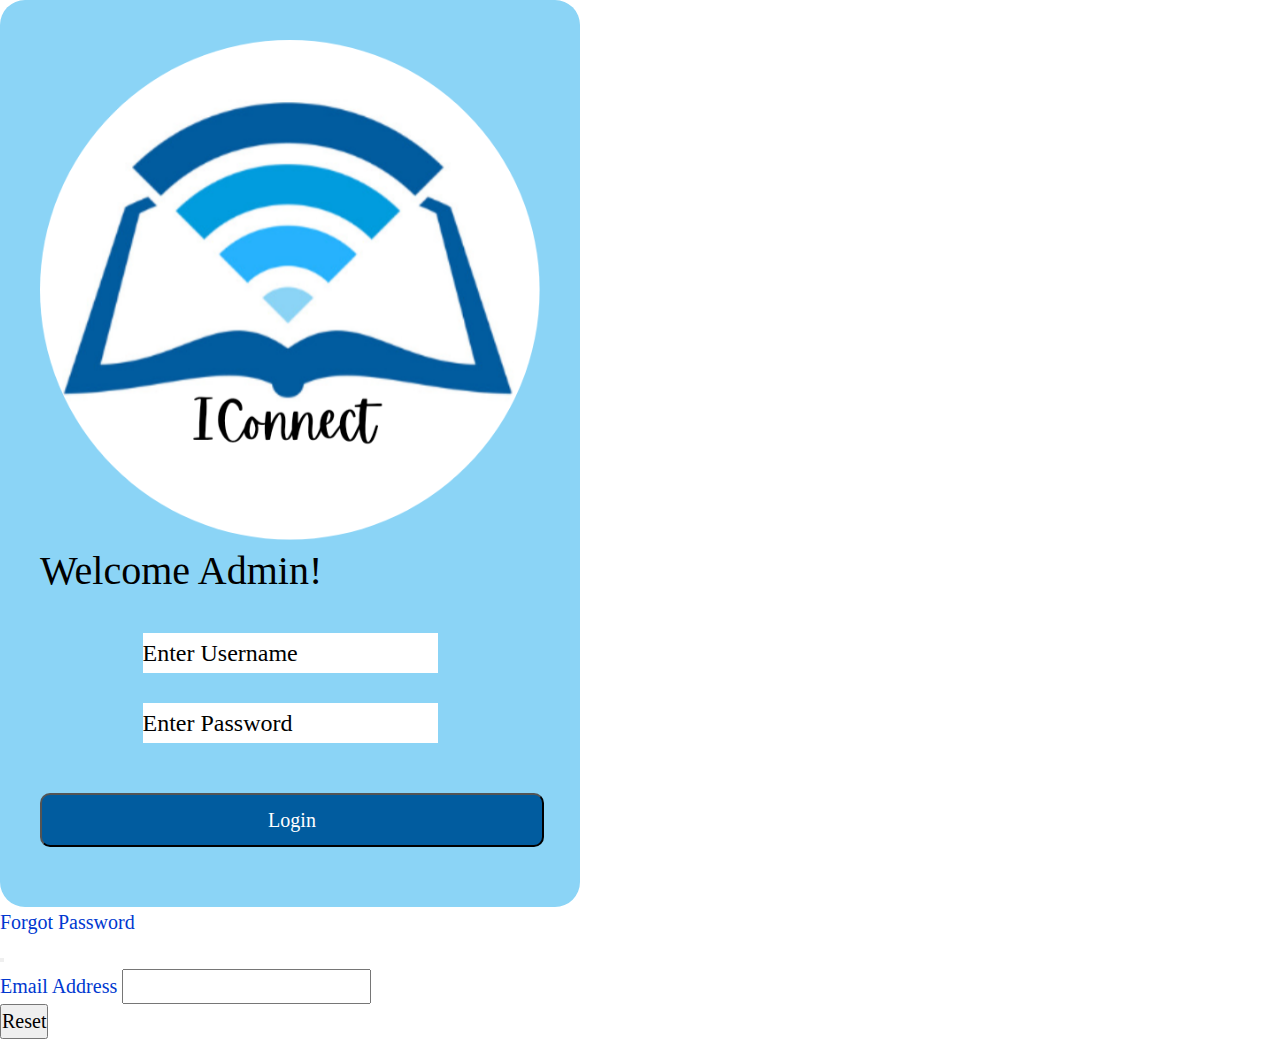
<file: admin/pages/teacher.html>
<!DOCTYPE html>
<html lang="en">
<head>
    <meta charset="UTF-8">
    <meta http-equiv="X-UA-Compatible" content="IE=edge">
    <meta name="viewport" content="width=device-width, initial-scale=1.0">
    <link rel="stylesheet" href="../css/admin.css">
    <link href="https://cdn.jsdelivr.net/npm/bootstrap@5.2.3/dist/css/bootstrap.min.css" rel="stylesheet" integrity="sha384-rbsA2VBKQhggwzxH7pPCaAqO46MgnOM80zW1RWuH61DGLwZJEdK2Kadq2F9CUG65" crossorigin="anonymous">
    <script src="https://code.jquery.com/jquery-3.6.2.min.js" integrity="sha256-2krYZKh//PcchRtd+H+VyyQoZ/e3EcrkxhM8ycwASPA=" crossorigin="anonymous"></script>
    <link rel="icon" type="image/x-icon" href="../assets/logo.ico">
    <title>Admin - Teacher</title>
    <script>
      window.onload = function () {
        let account_info = localStorage.getItem("account");
        var jsonData = JSON.parse(account_info);
          if(jsonData){
            onViewTeacher();
          }else{
            location.href = '../index.html';
          }
      }
    </script>
</head>
<body>
    <div class="wrapper">
        <nav id="sidebar" >
            <div class="sidebar-nav">
                <img src="../assets/logo.png" class="cursor-pointer"  onclick="goToMainPage()" width="200px" alt="">
                <div class="sidebar-content">
                    <a href="../pages/dashboard.html"  >Dashboard</a>
                    <a href="../pages/request.html"  >Request</a>
                    <a href="../pages/school.html">School</a>
                    <a href="" class="active">Teacher</a>
                    <a href="../pages/subject.html" >Subject</a>
                </div>
                <a class="btn btn-primary btn-logout" onClick="onLogout()">Logout</a>
            </div>
        </nav>
        <div class="content">
          <!-- Mobile view button -->
          <div class="top-header-mobile text-end d-lg-none ">
            <div class="btn btn-bar"  data-bs-toggle="offcanvas" data-bs-target="#offcanvasResponsive" aria-controls="offcanvasResponsive">
              <img  class="bars-icon" src="../assets/bars.svg" width="20px" alt="">
            </div>
            <div class="offcanvas-lg offcanvas-start" tabindex="-1" id="offcanvasResponsive" aria-labelledby="offcanvasResponsiveLabel">
              <div class="offcanvas-header justify-content-end ">
                <button type="button" class="btn-close" data-bs-dismiss="offcanvas" data-bs-target="#offcanvasResponsive" aria-label="Close"></button>
              </div>
              <div class="offcanvas-body text-center">
                <div class="text-center">
                    <img class="mt-3" src="../assets/logo.png" class="cursor-pointer"  onclick="goToMainPage()" width="100px" alt="">
                  <div class="sidebar-content-mobile">
                    <a href="../pages/dashboard.html"  >Dashboard</a>
                    <a href="../pages/request.html"  >Request</a>
                    <a href="../pages/school.html">School</a>
                    <a href="" class="active">Teacher</a>
                    <a href="../pages/subject.html" >Subject</a>
                </div>
                <a class="btn btn-primary btn-logout-mobile text-center" onClick="onLogout()">Logout</a>
                </div>
              </div>
            </div>
          </div>
          <!-- Mobile view button -->
          <div class="container-fluid">
              <h1>Teacher</h1>
              <!-- Table -->
              <section>
                <div class="header-button mt-5">
                  <input class="searchbar" type="text" name="searchbar" id="searchbar" placeholder="Search here..." onkeyup="onSearch('teacher')">
                  <!-- <button type="button" class="btn btn-primary btn-add">Filter</button> -->
                  </div>
              </section>
            <!-- Table data -->
            <section >
                <div class="row">
                  <div class="col-12">
                    <div class="table-content table-responsive-md mt-5">
                      <table class="table">
                        <thead>
                            <th>#</th>
                            <th>ID</th>
                            <th>Full Name</th>
                            <th>Age</th>
                            <th>Gender</th>
                            <th>School</th>
                            <th>Rank</th>
                            <th>Action</th>
                        </thead>
                        <tbody class="table-group-divider"></tbody>
                      </table>
                    </div>
                    <div class="pagination-container mt-4">
                      <div class="pager">
                        <p>Limit per Page</p>
                        <select class="form-select page-number" id="page_limit" onchange="onSelectLimit('teacher')" aria-label="Default select example">
                          <option value="1">1</option>
                          <option value="5">5</option>
                          <option selected value="10">10</option>
                          <option value="20">20</option>
                          <option value="50">50</option>
                          <option value="1000000">All</option>
                        </select>
                      </div>
                      <nav aria-label="Page navigation example" class="bottom-pagination">
                        <ul class="pagination justify-content-end">
                          <li class="page-item">
                            <a class="page-link" href="#" onclick="onPage(0,'teacher')" id="prev" aria-label="Previous">
                              <span aria-hidden="true">&laquo;</span>
                            </a>
                          </li>
                          <li class="page-item "><a class="page-link" href="#" id="page_number">1</a></li>
                          <li class="page-item">
                            <a class="page-link" href="#" onclick="onPage(1,'teacher')" id="next" aria-label="Next">
                              <span aria-hidden="true">&raquo;</span>
                            </a>
                          </li>
                        </ul>
                      </nav>
                    </div>
                  </div>
                </div>
            </section>
            <!-- Modal -->
            <div class="modal fade" id="viewTeacherModal" tabindex="-1" aria-labelledby="viewTeacherModalLabel" aria-hidden="true">
                <div class="modal-dialog modal-dialog-centered modal-lg">
                  <div class="modal-content">
                    <div class="modal-header">
                      <h2 class="modal-title fs-5" id="viewTeacherModalLabel">Teacher Information</h2>
                      <button type="button" class="btn-close" data-bs-dismiss="modal" aria-label="Close"></button>
                    </div>
                    <div class="modal-body">
                      <form id="request_form">
                        <input class="form-control mb-3 d-none"   type="text"  id="request_id" name="request_id" >
                        <div class="row">
                            <div class="col-md-6 col-sm-12">
                              <label for="firstname" class="col-sm-12 col-md-12 col-form-label">First Name</label>
                              <input class="form-control mb-3" disabled  type="text"  id="firstname" name="firstname" >
                            </div>
                            <div class="col-md-6 col-sm-12">
                                <label for="lastname" class="col-sm-12 col-md-12 col-form-label">Last Name</label>
                                <input class="form-control mb-3" disabled  type="text"  id="lastname" name="lastname" >
                            </div>
                        </div>
                        <div class="row">
                            <div class="col-md-4 col-sm-12">
                              <label for="gender" class="col-sm-12 col-md-12 col-form-label">Gender</label>
                              <input class="form-control mb-3" disabled type="text"  id="gender" name="gender" >
                            </div>
                            <div class="col-md-4 col-sm-12">
                                <label for="age" class="col-sm-12 col-md-12 col-form-label">Age</label>
                                <input class="form-control mb-3" disabled  type="text"  id="age" name="age" >
                            </div>
                            <div class="col-md-4 col-sm-12">
                                <label for="birthdate" class="col-sm-12  col-md-12 col-form-label">Birth Date</label>
                                <input class="form-control  mb-3" disabled type="text" id="birthdate" name="birthdate" >
                              </div>
                        </div>
                        <div class="row">
                            <div class="col-md-6 col-sm-12">
                              <label for="mobile_number" class="col-sm-12 col-md-12 col-form-label">Mobile Number</label>
                              <input class="form-control mb-3" disabled type="text"  id="mobile_number" name="mobile_number" >
                            </div>
                            <div class="col-md-6 col-sm-12">
                                <label for="email" class="col-sm-12 col-md-12 col-form-label">Email</label>
                              <input class="form-control mb-3" disabled type="text"  id="email" name="email" >
                            </div>
                        </div>
                        <div class="row">
                            <div class="col-md-12 col-sm-12">
                                <label for="address" class="col-sm-12 col-md-12 col-form-label">Address</label>
                                <textarea class="form-control mb-3" disabled  id="address" name="address" ></textarea>
                            </div>
                        </div>
                        <div class="row">
                            <div class="col-md-6 col-sm-12">
                              <label for="rank" class="col-sm-12 col-md-12 col-form-label">Rank</label>
                              <input class="form-control mb-3" disabled type="text"  id="rank" name="rank" >
                            </div>
                            <div class="col-md-6 col-sm-12">
                                <label for="school" class="col-sm-12 col-md-12 col-form-label">School</label>
                                <input class="form-control mb-3" disabled type="text" id="school" name="school" >
                            </div>
                        </div>
                        <div class="row">
                          <div class="col-md-6 col-sm-12">
                              <label for="status" class="col-sm-12 col-md-12 col-form-label">Status</label>
                              <select class="form-select form-control mb-3" aria-label="Default select example" id="status" name="status" >
                                <option value="1">Active</option>
                                <option value="0">Deactivate</option>
                              </select>
                            </div>
                      </div>
                      <div class="modal-footer">
                        <button type="button" class="btn btn-danger" data-bs-dismiss="modal" aria-label="Close" >Cancel</button>
                        <button type="button" class="btn btn-primary" onClick="onUpdateRequest()">Update</button>
                      </div>
                      </form>
                    </div>
                  </div>
                </div>
              </div>
          </div>
        </div>
    </div>
    <script src="../js/functions.js"></script>
    <script src="https://cdn.jsdelivr.net/npm/bootstrap@5.2.3/dist/js/bootstrap.bundle.min.js" integrity="sha384-kenU1KFdBIe4zVF0s0G1M5b4hcpxyD9F7jL+jjXkk+Q2h455rYXK/7HAuoJl+0I4" crossorigin="anonymous"></script>
</body>
</html>
</file>
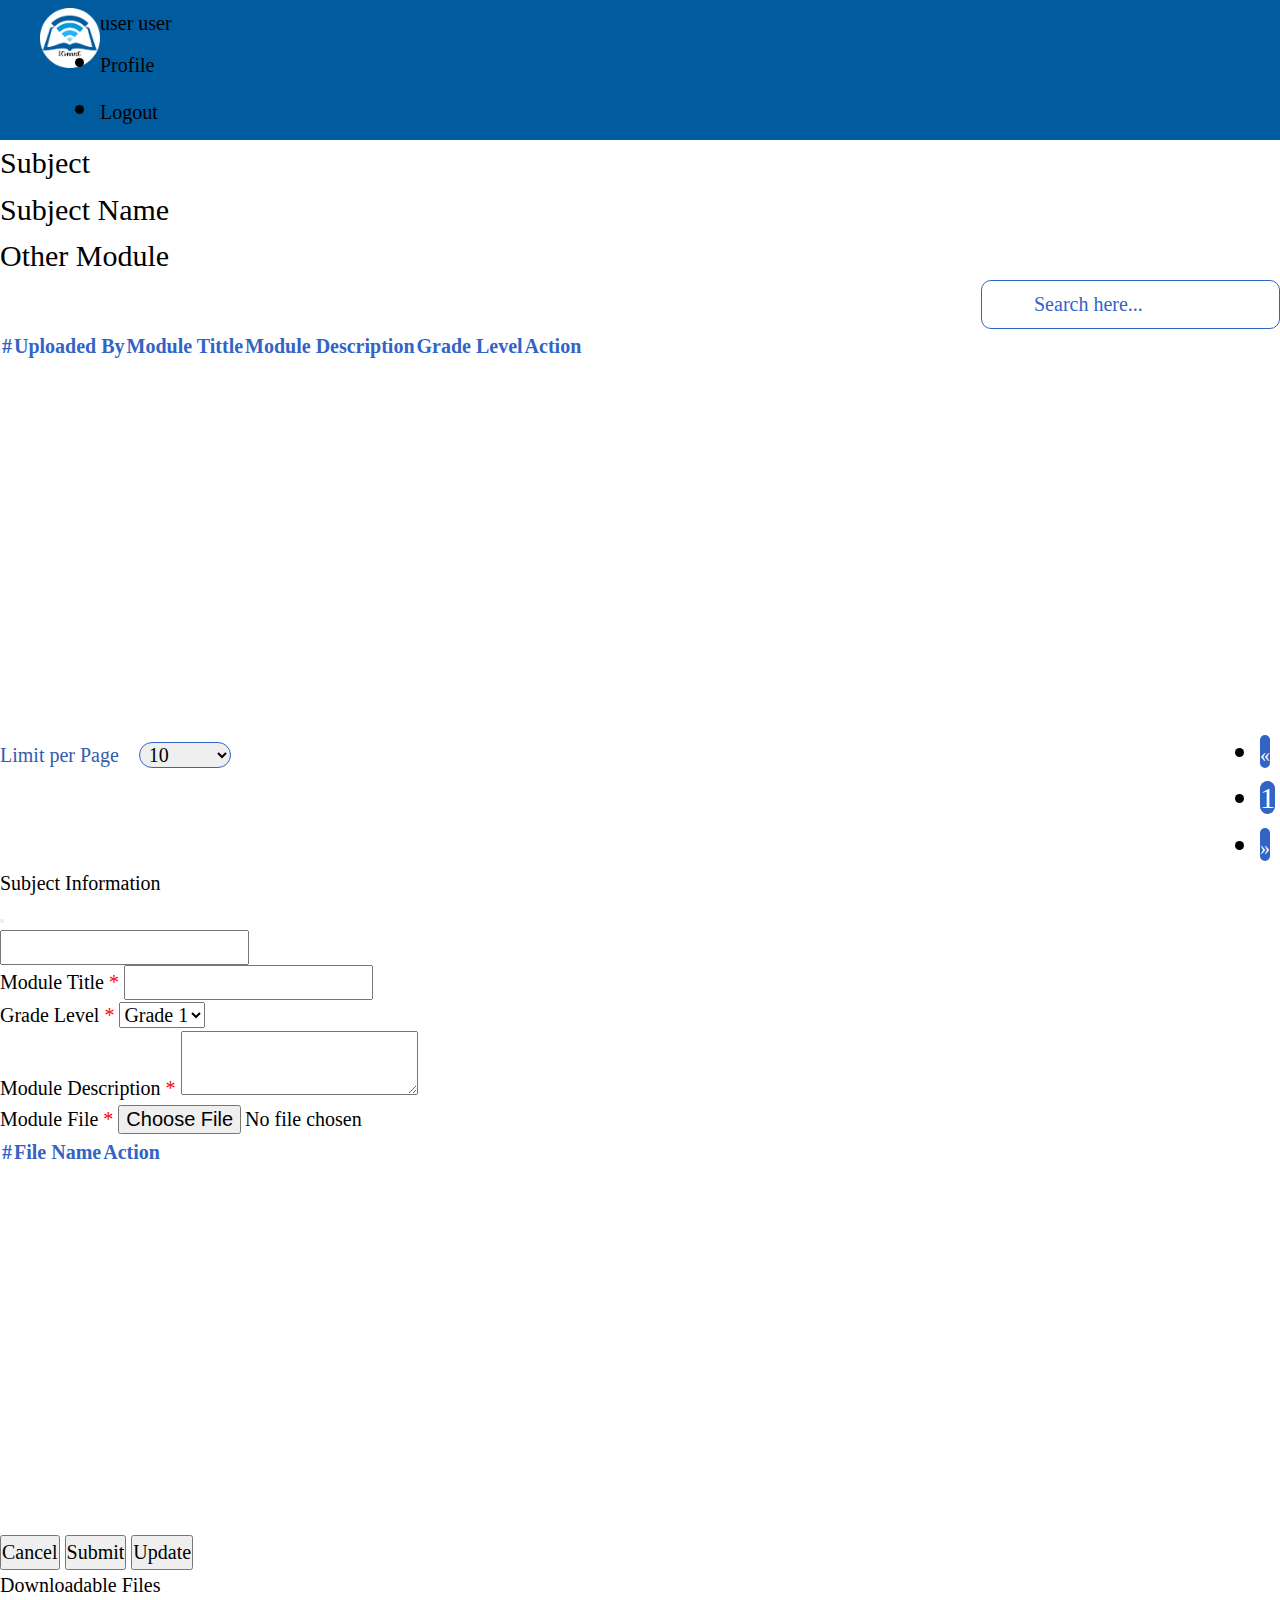
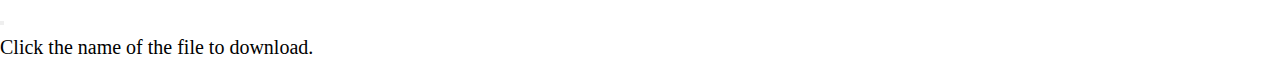
<file: user/pages/module.html>
<!DOCTYPE html>
<html lang="en">
<head>
    <meta charset="UTF-8">
    <meta http-equiv="X-UA-Compatible" content="IE=edge">
    <meta name="viewport" content="width=device-width, initial-scale=1.0">
    <link rel="stylesheet" href="../css/landing.css">
    <link href="https://cdn.jsdelivr.net/npm/bootstrap@5.2.3/dist/css/bootstrap.min.css" rel="stylesheet" integrity="sha384-rbsA2VBKQhggwzxH7pPCaAqO46MgnOM80zW1RWuH61DGLwZJEdK2Kadq2F9CUG65" crossorigin="anonymous">
    <script src="https://code.jquery.com/jquery-3.6.2.min.js" integrity="sha256-2krYZKh//PcchRtd+H+VyyQoZ/e3EcrkxhM8ycwASPA=" crossorigin="anonymous"></script>
    <link rel="icon" type="image/x-icon" href="../assets/logo.ico">
    <title>Other modules</title>
    <script>
      window.onload = function () {
          const urlParams = new URLSearchParams(window.location.search);
          const subject_id = urlParams.get('id');
          let user_account = localStorage.getItem("user_account");
          let subject_list = localStorage.getItem("subject_list");
          let json_user = JSON.parse(user_account);
          const teacher_id = json_user.data.id;
          let json_subject = JSON.parse(subject_list);
          let subject_name;

          let search = document.getElementById("searchbar");
          let page_limit = document.getElementById("page_limit");
          let prev = document.getElementById("prev");
          let next = document.getElementById("next");

          search.setAttribute("onkeyup","onSearch('other_module',"+ subject_id +","+ teacher_id +","+ json_user.data.school_id +")");
          page_limit.setAttribute("onchange","onSelectLimit('other_module',"+ subject_id +","+ teacher_id +","+ json_user.data.school_id +")");
          prev.setAttribute("onclick","onPage('0','other_module',"+ subject_id +","+ teacher_id +","+ json_user.data.school_id +")");
          next.setAttribute("onclick","onPage('1','other_module',"+ subject_id +","+ teacher_id +","+ json_user.data.school_id +")");

          json_subject.data.forEach(element => {
            if (element.id == subject_id) {
                document.getElementById('subject_name').innerText = element.subject_name;
                document.getElementById("subject_name").setAttribute("onclick","goToSubject( "+ subject_id +")");
            }
          });

          onViewOtherModule(subject_id,json_user.data.school_id,json_user.data.id);
          if(!user_account){
              location.href = '../index.html';
          }else{
              document.getElementById('account_name_label').innerText =  json_user.data.firstname + " " + json_user.data.lastname;
          }
      }
    </script>
</head>
<body>
    <div class="wrapper">
      <nav id="topbar-nav">
        <div class="container topbar">
            <div>
                <img src="../assets/logo.png" class="cursor-pointer"  onclick="goToMainPage()"  width="60px" alt="">
            </div>
            <div class="">
                <button class="btn btn-secondary dropdown-toggle" type="button" id="account_dropdown " data-bs-toggle="dropdown" aria-expanded="false">
                  <span id="account_name_label">user user </span>
                </button>
                <ul class="dropdown-menu" aria-labelledby="account_dropdown">
                  <li><a class="dropdown-item" href="profile.html">Profile</a></li>
                  <li><a class="dropdown-item" href="#" onClick="onLogoutUser()">Logout</a></li>
                </ul>
              </div>
        </div>
      </nav>
        <div class="content">
            <div class="container">
              <nav aria-label="breadcrumb ">
                <ol class="breadcrumb mt-5">
                  <li class="breadcrumb-item"><a href="landing.html">Subject</a></li>
                  <li  class="breadcrumb-item" aria-current="page"><a href="# " id="subject_name">Subject Name</a></li>
                  <li class="breadcrumb-item active" aria-current="page">Other Module</li>

                </ol>
              </nav>
                  <!-- Table section -->
              <section >
                  <div class="header-button mt-5">
                    <div>
                    </div>
                    <div>
                      <input class="searchbar" type="text" name="searchbar" id="searchbar" placeholder="Search here...">
                      <!-- <button type="button" class="btn btn-primary btn-add">Filter</button> -->
                    </div>
                  </div>
                  <div class="row">
                    <div class="col-12">
                      <div class="table-content table-responsive-md mt-5">
                        <table class="table" id="module_list">
                          <thead>
                              <th>#</th>
                              <th>Uploaded By</th>
                              <th>Module Tittle</th>
                              <th>Module Description</th>
                              <th>Grade Level </th>
                              <th>Action</th>
                          </thead>
                          <tbody class="table-group-divider"></tbody>
                        </table>
                      </div>
                      <div class="pagination-container mt-4">
                        <div class="pager">
                          <p>Limit per Page</p>
                          <select class="form-select page-number" id="page_limit" aria-label="Default select example">
                            <option value="1">1</option>
                            <option value="5">5</option>
                            <option selected value="10">10</option>
                            <option value="20">20</option>
                            <option value="50">50</option>
                            <option value="1000000">All</option>
                          </select>
                        </div>
                        <nav aria-label="Page navigation example" class="bottom-pagination">
                          <ul class="pagination justify-content-end">
                            <li class="page-item">
                              <a class="page-link" href="#"  id="prev" aria-label="Previous">
                                <span aria-hidden="true">&laquo;</span>
                              </a>
                            </li>
                            <li class="page-item "><a class="page-link" href="#" id="page_number">1</a></li>
                            <li class="page-item">
                              <a class="page-link" href="#"  id="next" aria-label="Next">
                                <span aria-hidden="true">&raquo;</span>
                              </a>
                            </li>
                          </ul>
                        </nav>
                      </div>
                    </div>
                  </div>
              </section>
                  <!-- Modal -->
                <div class="modal fade" id="moduleModal" tabindex="-1" aria-labelledby="moduleModalLabel" aria-hidden="true">
                    <div class="modal-dialog modal-dialog-centered modal-lg">
                      <div class="modal-content">
                        <div class="modal-header">
                          <h2 class="modal-title fs-5" id="moduleModalLabel">Subject Information</h2>
                          <button type="button" class="btn-close" data-bs-dismiss="modal" aria-label="Close"></button>
                        </div>
                        <div class="modal-body">
                          <form id="module_form" enctype="multipart/form-data">
                            <input class="form-control mb-3 d-none"   type="text"  id="module_id" name="module_id" >
                            <div class="row">
                                <div class="col-md-6 col-sm-12">
                                  <label for="module_title" class="col-sm-12 col-md-12 col-form-label">Module Title <span class="require"> * </span></label>
                                  <input class="form-control mb-3"   type="text"  id="module_title" name="module_title" >
                                </div>
                                <div class="col-md-6 col-sm-12">
                                    <label for="grade_level" class="col-sm-12 col-md-12 col-form-label">Grade Level <span class="require"> * </span></label>
                                    <select class="form-select form-control" aria-label="Default select example" id="grade_level" name="grade_level" >
                                      <option value="Grade 1" selected >Grade 1</option>
                                      <option value="Grade 2">Grade 2</option>
                                      <option value="Grade 3">Grade 3</option>
                                      <option value="Grade 4">Grade 4</option>
                                      <option value="Grade 5">Grade 5</option>
                                      <option value="Grade 6">Grade 6</option>

                                    </select>
                                  </div>
                            </div>
                            <div class="row">
                                <div class="col-md-12 col-sm-12">
                                    <label for="module_description" class="col-sm-12 col-md-12 col-form-label">Module Description <span class="require"> * </span></label>
                                    <textarea class="form-control mb-3"   id="module_description" name="module_description" ></textarea>
                                </div>
                            </div>
                            <div class="row">
                                <div class="col-md-12 col-sm-12">
                                    <label for="module_file" class="col-sm-12 col-md-12 col-form-label">Module File <span class="require"> * </span></label>
                                    <input class="form-control" type="file" id="module_file" name="module_file" >
                                </div>
                            </div>
                            <div class="row">
                              <div class="col-md-12 col-sm-12 mt-2">
                                <div class="table-content table-responsive-md mt-5">
                                  <table class="table file_table" id="file_table">
                                    <thead>
                                        <th>#</th>
                                        <th>File Name</th>
                                        <th>Action</th>
                                    </thead>
                                    <tbody class="table-group-divider"></tbody>
                                  </table>
                                </div>
                              </div>
                            </div>
                          </form>
                        </div>
                        <div class="modal-footer">
                          <button type="button" class="btn btn-danger" data-bs-dismiss="modal" aria-label="Close" >Cancel</button>
                          <button type="button" class="btn btn-primary " id="module_submit_btn_add" name="module_submit_btn" onClick="onAddModule()" >Submit</button>
                          <button type="button" class="btn btn-primary " id="module_submit_btn_update" name="module_submit_btn" onClick="onUpdateModule()"  >Update</button>
                        </div>
                      </div>
                    </div>
                </div>
                <!-- Download modal -->
                <div class="modal fade" id="downloadModal" tabindex="-1" aria-labelledby="downloadModalLabel" aria-hidden="true">
                  <div class="modal-dialog modal-dialog-centered modal-lg">
                    <div class="modal-content">
                      <div class="modal-header">
                        <h2 class="modal-title fs-5" id="downloadModalLabel">Downloadable Files</h2>
                        <button type="button" class="btn-close" data-bs-dismiss="modal" aria-label="Close"></button>
                      </div>
                      <div class="modal-body">
                        <p  class="text-start">Click the name of the file to download.</p>
                        <ol id="module_file_list"></ol>
                        <p id="no_record" class="text-center"></p>
                      </div>
                    </div>
                  </div>
              </div>
            </div>
        </div>
    </div>
    <script src="../js/functions.js"></script>
    <script src="https://cdn.jsdelivr.net/npm/bootstrap@5.2.3/dist/js/bootstrap.bundle.min.js" integrity="sha384-kenU1KFdBIe4zVF0s0G1M5b4hcpxyD9F7jL+jjXkk+Q2h455rYXK/7HAuoJl+0I4" crossorigin="anonymous"></script>
</body>
</html>
</file>
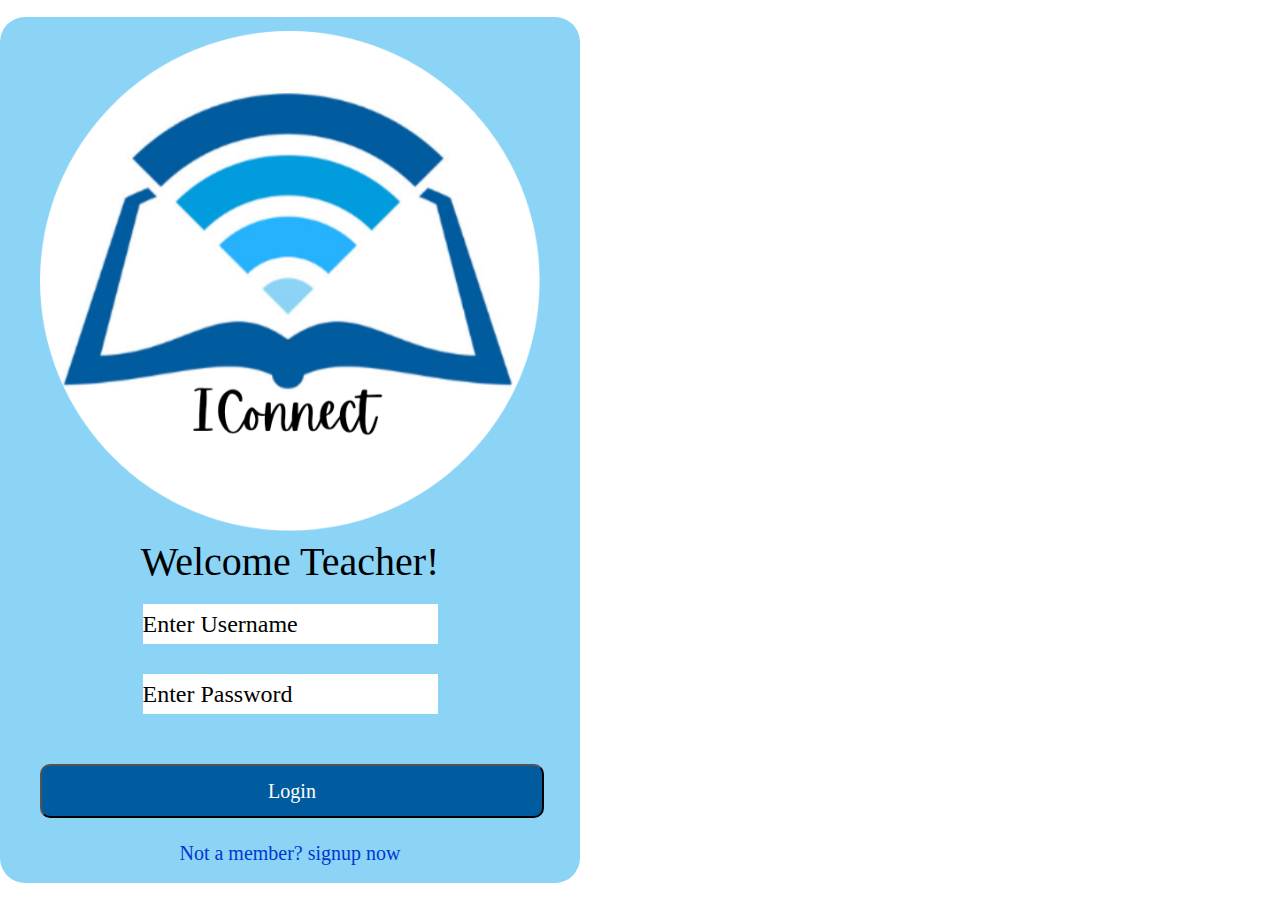
<file: user/pages/profile.html>
<!DOCTYPE html>
<html lang="en">
<head>
    <meta charset="UTF-8">
    <meta http-equiv="X-UA-Compatible" content="IE=edge">
    <meta name="viewport" content="width=device-width, initial-scale=1.0">
    <link rel="stylesheet" href="../css/landing.css">
    <link href="https://cdn.jsdelivr.net/npm/bootstrap@5.2.3/dist/css/bootstrap.min.css" rel="stylesheet" integrity="sha384-rbsA2VBKQhggwzxH7pPCaAqO46MgnOM80zW1RWuH61DGLwZJEdK2Kadq2F9CUG65" crossorigin="anonymous">
    <script src="https://code.jquery.com/jquery-3.6.2.min.js" integrity="sha256-2krYZKh//PcchRtd+H+VyyQoZ/e3EcrkxhM8ycwASPA=" crossorigin="anonymous"></script>
    <link rel="icon" type="image/x-icon" href="../assets/logo.ico">
    <title>Profile</title>
    <script>
      window.onload = function () {
          let user_account = localStorage.getItem("user_account");
          let school_list = localStorage.getItem("school_list");
          let json_user = JSON.parse(user_account);
          if(!user_account){
              location.href = '../index.html';
          }else{
            document.getElementById('account_name_label').innerText =  json_user.data.firstname + " " + json_user.data.lastname;
            onPopulateUserProfile();
            onGenerateDropListSchool();
          }
      }
    </script>
</head>
<body>
    <div class="wrapper">
        <nav id="topbar-nav">
            <div class="container topbar">
                <div>
                    <img src="../assets/logo.png" class="cursor-pointer"  onclick="goToMainPage()"  width="60px" alt="">
                </div>
                <div class="">
                    <button class="btn btn-secondary dropdown-toggle" type="button" id="account_dropdown " data-bs-toggle="dropdown" aria-expanded="false">
                      <span id="account_name_label">user user </span>
                    </button>
                    <ul class="dropdown-menu" aria-labelledby="account_dropdown">
                      <li><a class="dropdown-item" href="#">Profile</a></li>
                      <li><a class="dropdown-item" href="#" onClick="onLogoutUser()">Logout</a></li>
                    </ul>
                  </div>
            </div>
          </nav>
        <div class="content">
            <div class="container">
                  <!-- Table section -->
              <section class="overflow-hidden">
                  <div class="row">
                    <div class="col-12">
                        <h5 class="mt-5">Profile Information</h5>
                        <form id="update_profile_form" class="text-start">
                            <input class="form-control mb-3 d-none"   type="text"  id="account_id" name="account_id" >
                            <div class="row ">
                                <div class="col-md-6 col-sm-12">
                                    <label for="firstname" class="col-sm-12 col-md-12 col-form-label">First Name <span class="require"> * </span></label>
                                    <input class="form-control mb-3"   type="text"  id="firstname" name="firstname" >
                                </div>
                                <div class="col-md-6 col-sm-12">
                                    <label for="lastname" class="col-sm-12 col-md-12 col-form-label">Last Name <span class="require"> * </span></label>
                                    <input class="form-control mb-3"   type="text"  id="lastname" name="lastname" >
                                </div>
                            </div>
                            <div class="row">
                                <div class="col-md-4 col-sm-12">
                                    <label for="gender" class="col-sm-12 col-md-12 col-form-label">Gender </label>
                                    <select class="form-select form-control" id="gender" disabled name="gender" >
                                    <option value="Male" >Male</option>
                                    <option value="Female">Female</option>
                                </select>
                                </div>
                                <div class="col-md-4 col-sm-12">
                                    <label for="age" class="col-sm-12 col-md-12 col-form-label">Age <span class="require"> * </span></label>
                                    <input class="form-control mb-3"   type="number"  id="age" name="age" >
                                </div>
                                <div class="col-md-4 col-sm-12">
                                    <label for="birthdate" class="col-sm-12  col-md-12 col-form-label">Birth Date</label>
                                    <input class="form-control  mb-3"  type="date" id="birthdate" disabled name="birthdate" >
                                </div>
                            </div>
                            <div class="row">
                                <div class="col-md-6 col-sm-12">
                                    <label for="mobile_number" class="col-sm-12 col-md-12 col-form-label">Mobile Number <span class="require"> * </span></label>
                                    <input class="form-control mb-3"  type="number"  id="mobile_number" name="mobile_number" >
                                </div>
                                <div class="col-md-6 col-sm-12">
                                    <label for="email" class="col-sm-12 col-md-12 col-form-label">Email <span class="require"> * </span></label>
                                    <input class="form-control mb-3"  type="email"  id="email" name="email" >
                                </div>
                            </div>
                            <div class="row">
                                <div class="col-md-12 col-sm-12">
                                    <label for="address" class="col-sm-12 col-md-12 col-form-label">Address <span class="require"> * </span></label>
                                    <textarea class="form-control mb-3"   id="address" name="address" ></textarea>
                                </div>
                            </div>
                            <div class="row">
                                <div class="col-md-6 col-sm-12">
                                    <label for="rank" class="col-sm-12 col-md-12 col-form-label">Rank <span class="require"> * </span></label>
                                    <select class="form-select form-control" id="rank" name="rank" >
                                        <option value="Head Teacher 1" >Head Teacher 1</option>
                                        <option value="Head Teacher 2">Head Teacher 2</option>
                                        <option value="Head Teacher 3">Head Teacher 3</option>
                                        <option value="Head Teacher 4">Head Teacher 4</option>
                                        <option value="Head Teacher 5">Head Teacher 5</option>
                                        <option value="Head Teacher 6">Head Teacher 6</option>
                                        <option value="Master Teacher 1">Master Teacher 1</option>
                                        <option value="Master Teacher 2">Master Teacher 2</option>
                                    </select>
                                </div>
                                <div class="col-md-6 col-sm-12">
                                    <label for="school" class="col-sm-12 col-md-12 col-form-label">School </label>
                                    <select class="form-select form-control" id="school" name="school" disabled ></select>
                                </div>
                            </div>
                            <div class="row">
                                <div class="col-md-12 col-sm-12 text-end mt-3">
                                    <button type="button" name="submit" id="submit" class="btn btn-add text-white float-right" onClick="onUpdateProfile()">Update Profile</button>
                                </div>
                            </div>
                        </form>
                        <h5 class="mt-2">Account Information</h5>
                        <form id="password_form" class="text-start">
                            <div class="row ">
                                <div class="col-md-6 col-sm-12">
                                    <label for="username" class="col-sm-12 col-md-12 col-form-label">Username </label>
                                    <input class="form-control mb-3"   type="text"  id="username" name="username" disabled >
                                </div>
                                <div class="col-md-6 col-sm-12">
                                    <label for="old_password" class="col-sm-12 col-md-12 col-form-label">Old Password </label>
                                    <input class="form-control mb-3"   type="password"  id="old_password" name="old_password"  >
                                </div>
                            </div>
                            <div class="row ">
                                <div class="col-md-6 col-sm-12">
                                    <label for="new_password" class="col-sm-12 col-md-12 col-form-label">New Password</label>
                                    <input class="form-control mb-3"   type="password"  id="new_password" name="new_password" >
                                </div>
                                <div class="col-md-6 col-sm-12">
                                    <label for="confirm_password" class="col-sm-12 col-md-12 col-form-label">Confirm Password</label>
                                    <input class="form-control mb-3"   type="password"  id="confirm_password" name="confirm_password" >
                                </div>
                            </div>
                            <div class="row">
                                <div class="col-md-12 col-sm-12 text-end mt-3">
                                    <button type="button" name="submit" id="submit" class="btn btn-add text-white float-right" onClick="onUpdatePassword()">Update Password</button>
                                </div>
                            </div>
                        </form>

                    </div>
                  </div>
              </section>
            </div>
        </div>
    </div>
    <script src="../js/functions.js"></script>
    <script src="https://cdn.jsdelivr.net/npm/bootstrap@5.2.3/dist/js/bootstrap.bundle.min.js" integrity="sha384-kenU1KFdBIe4zVF0s0G1M5b4hcpxyD9F7jL+jjXkk+Q2h455rYXK/7HAuoJl+0I4" crossorigin="anonymous"></script>
</body>
</html>
</file>
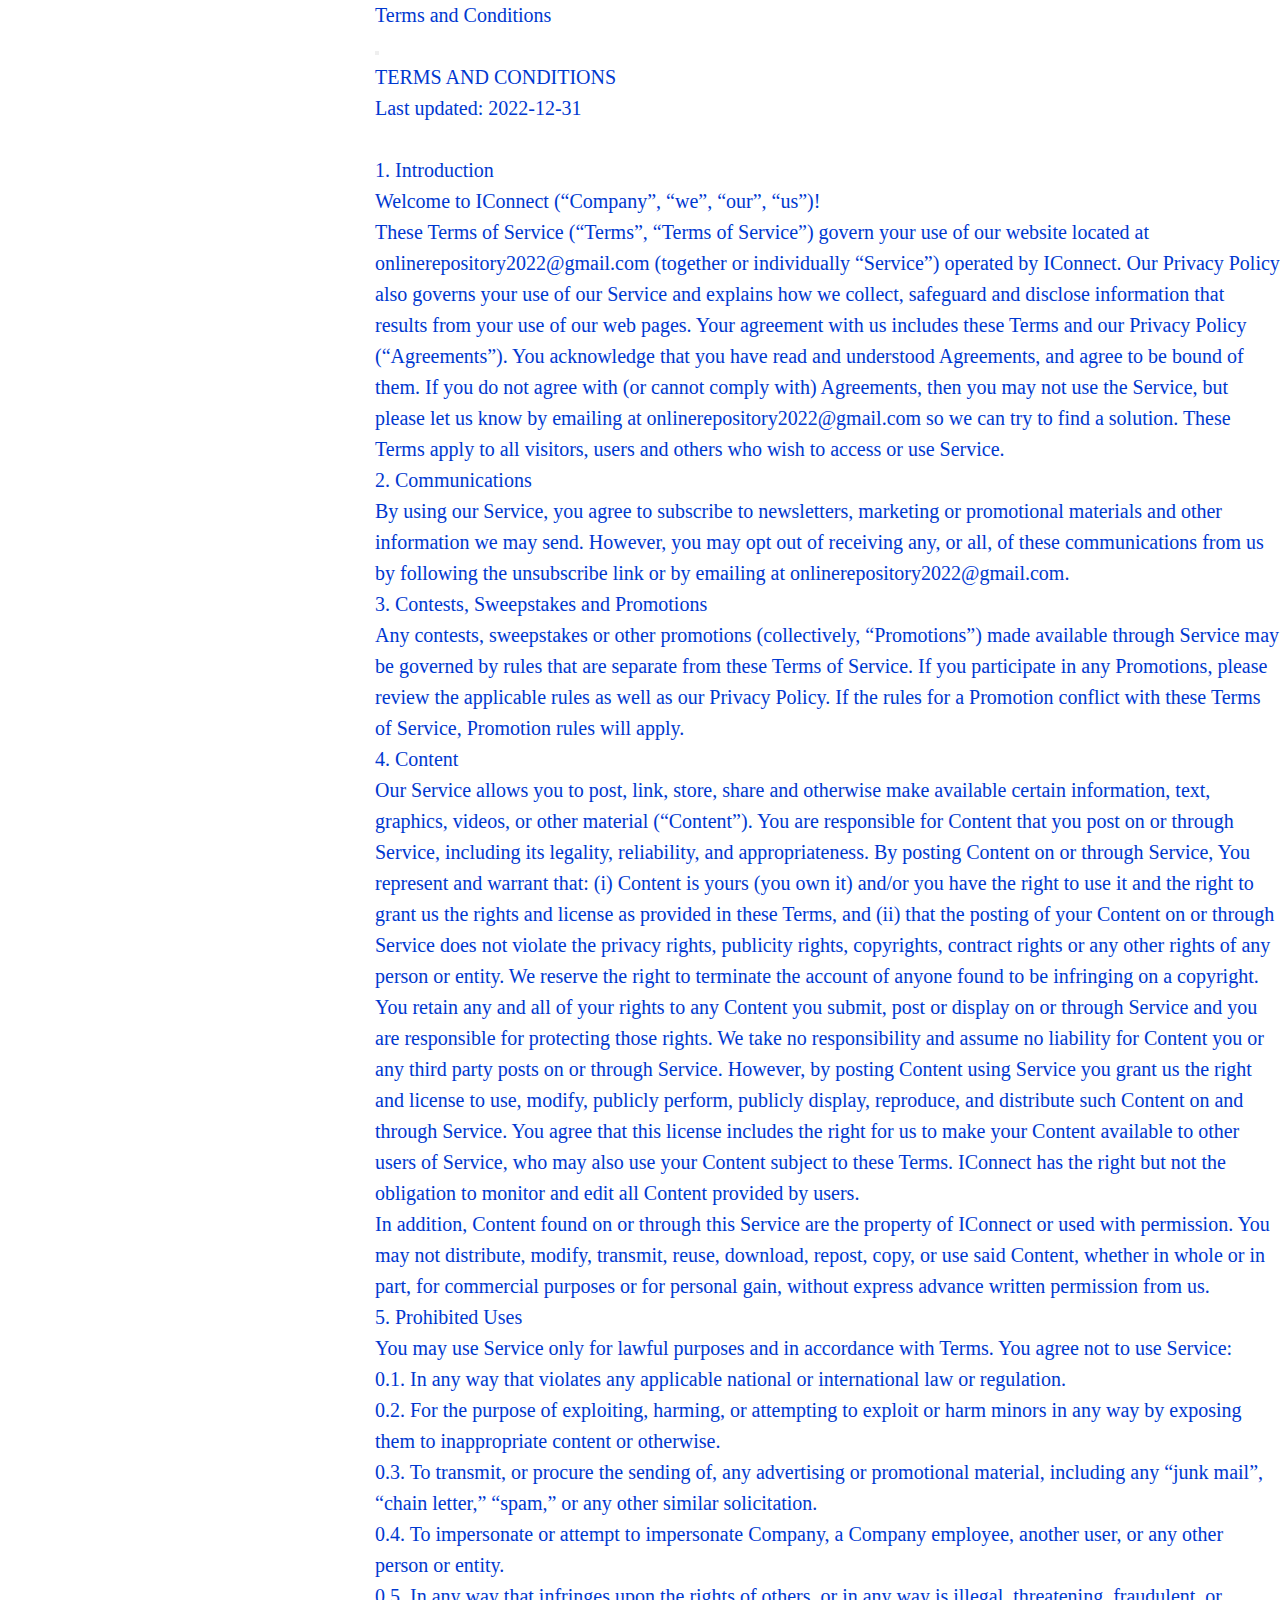
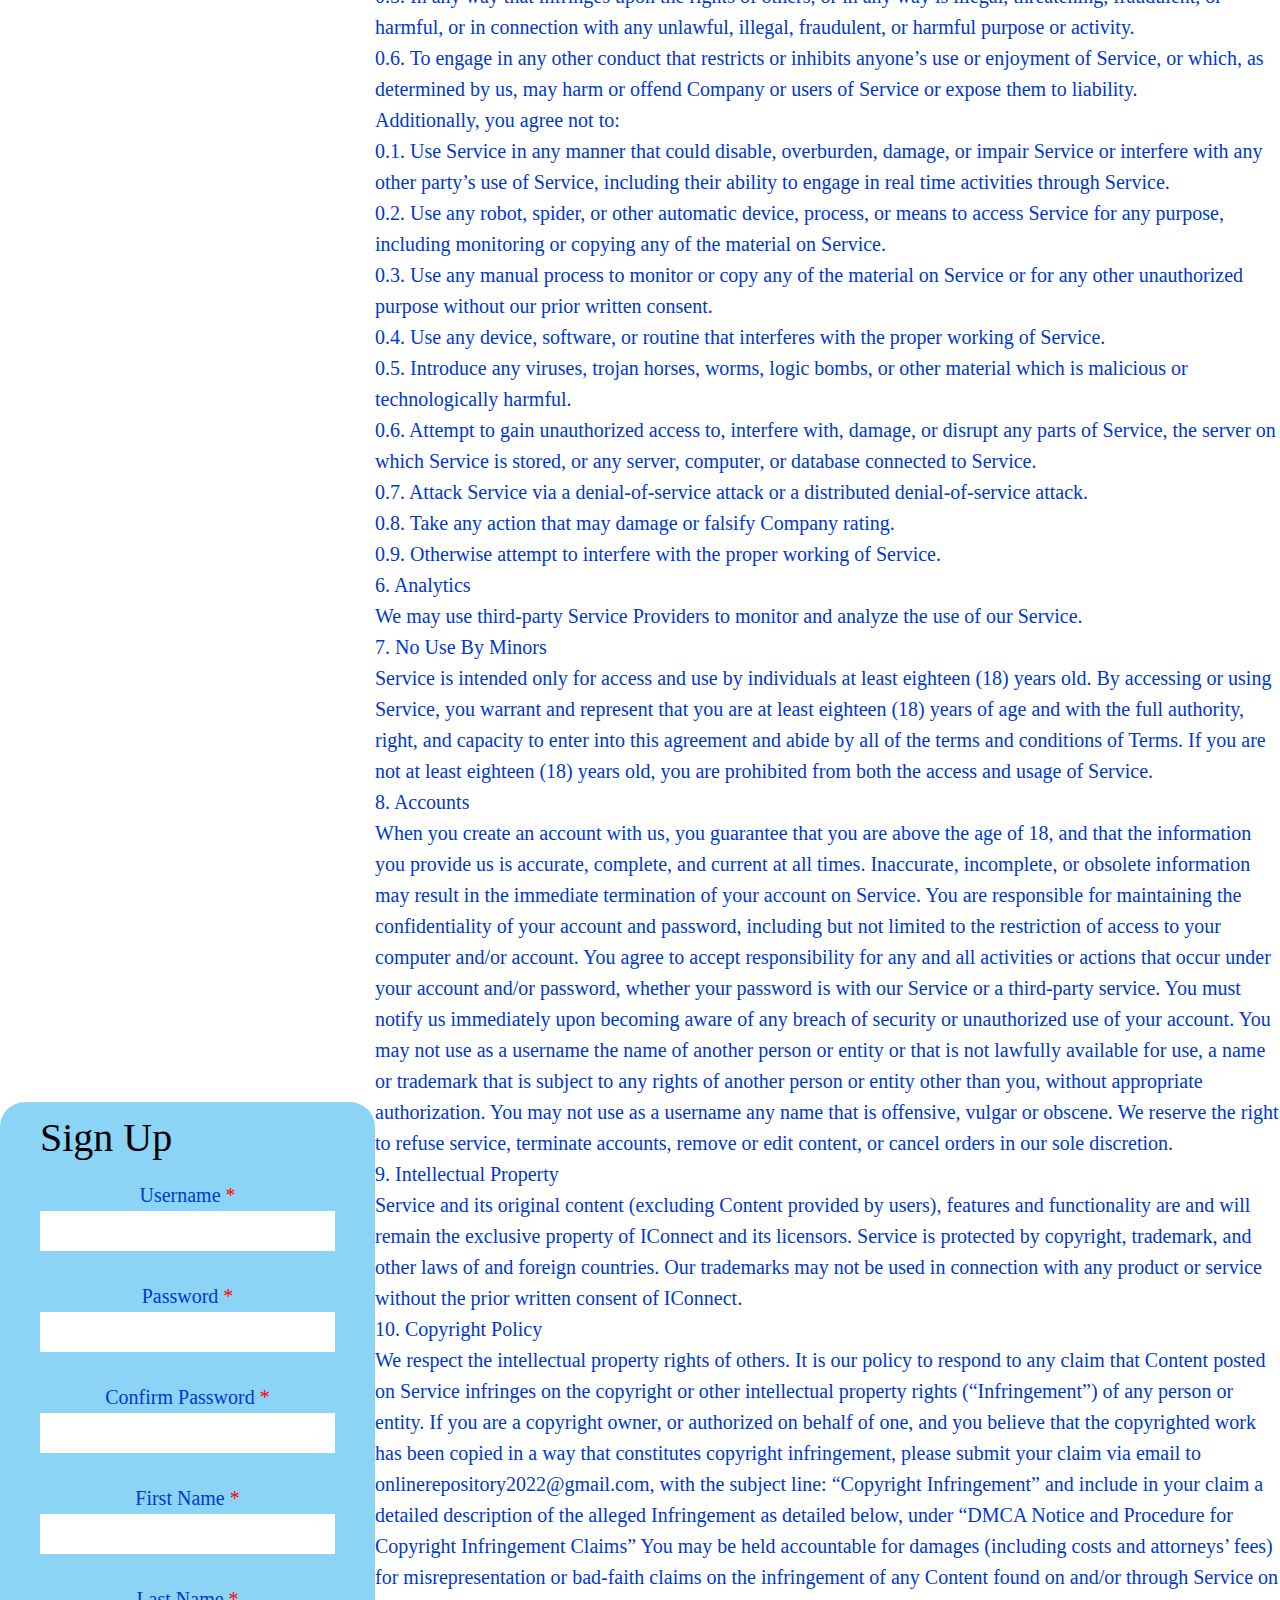
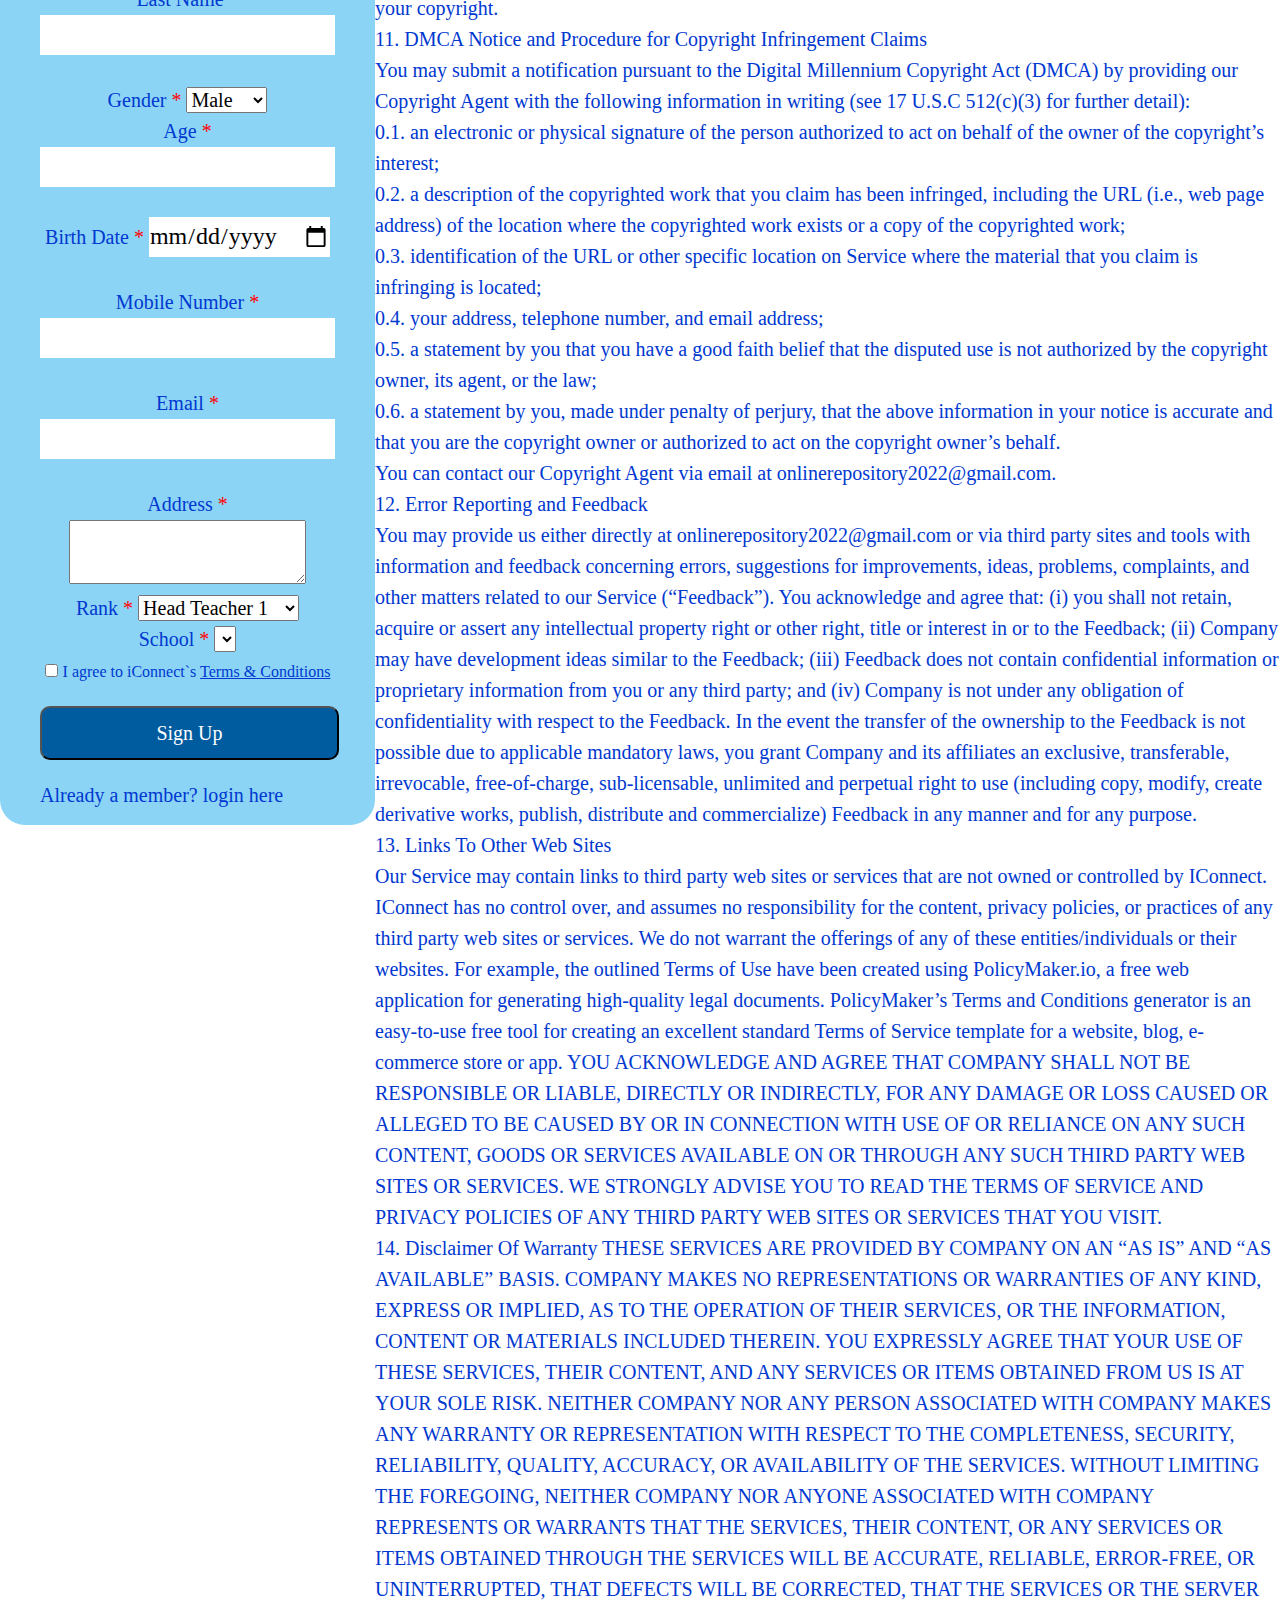
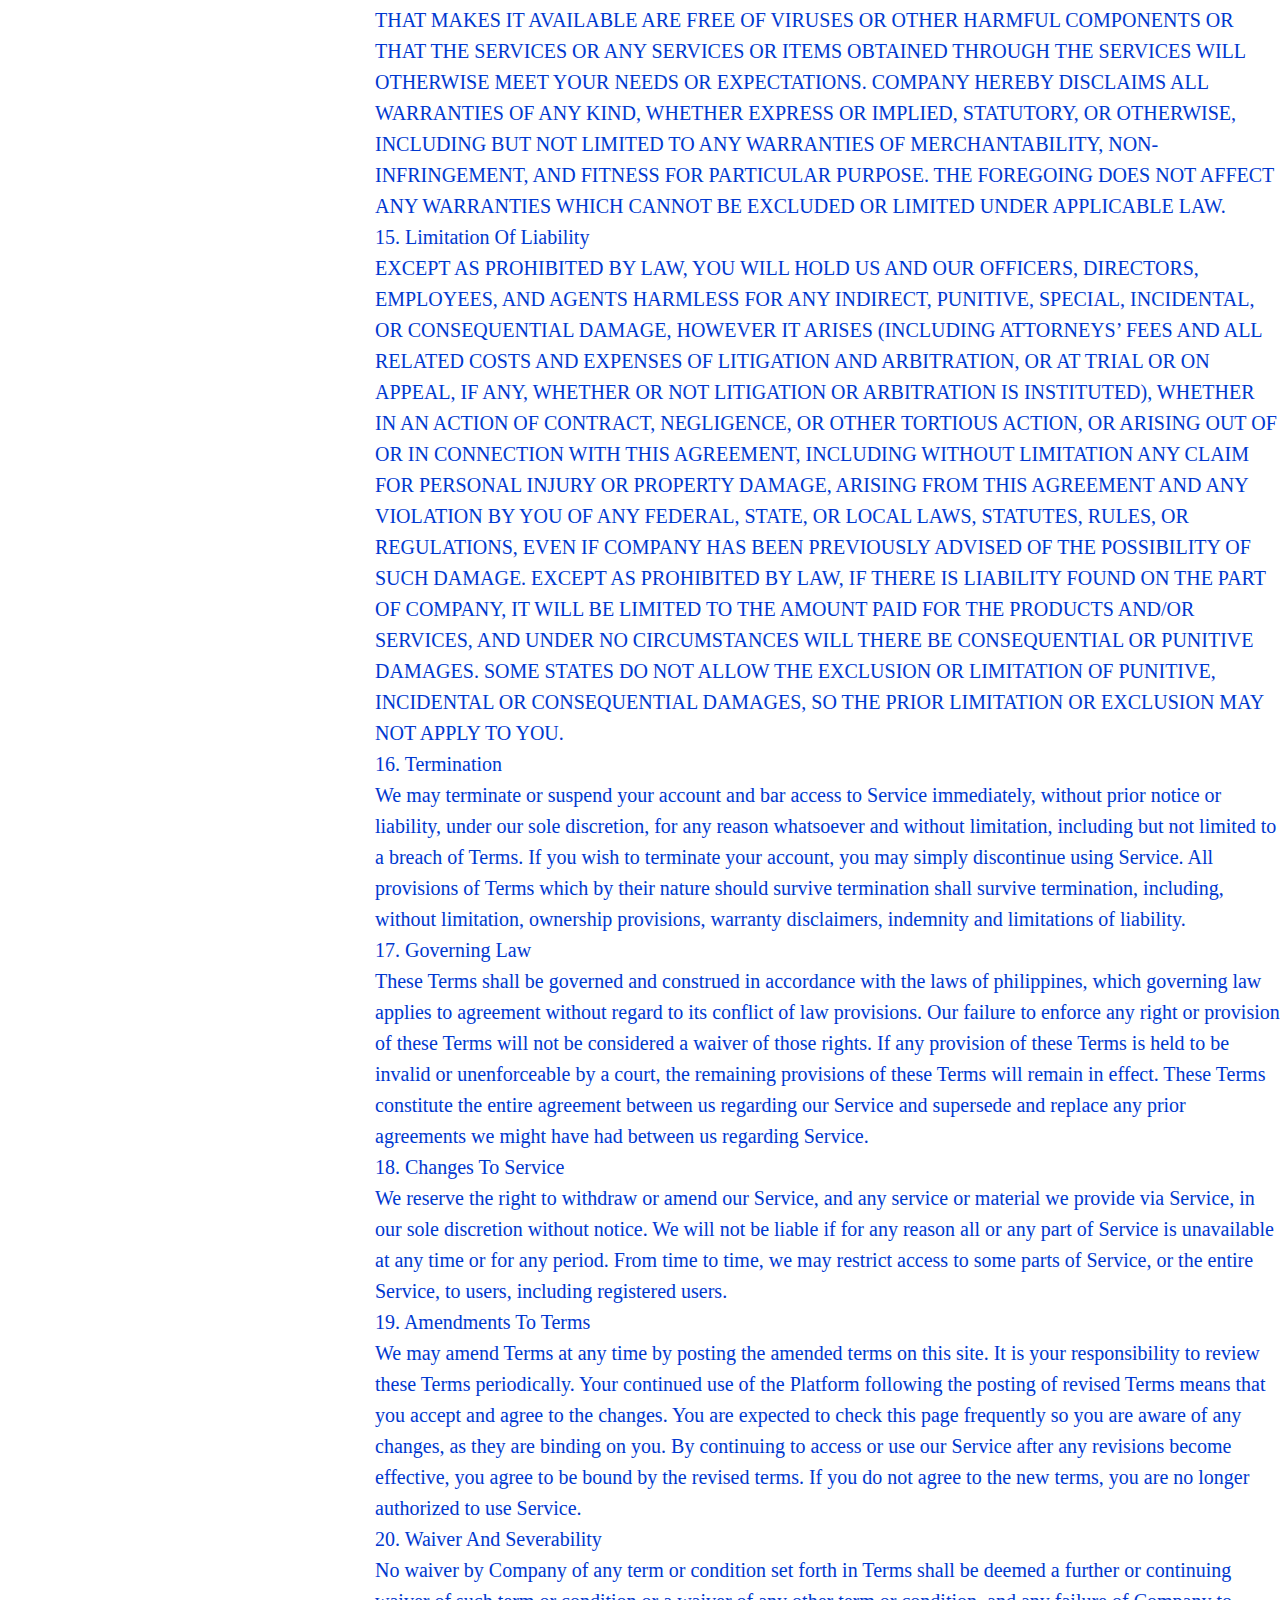
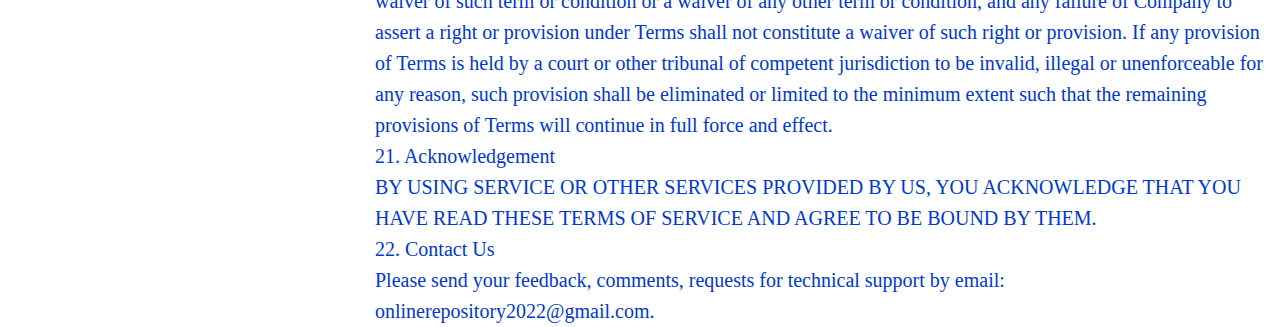
<file: user/pages/signup.html>
<!DOCTYPE html>
<html lang="en">
<head>
    <meta charset="UTF-8">
    <meta http-equiv="X-UA-Compatible" content="IE=edge">
    <meta name="viewport" content="width=device-width, initial-scale=1.0">
    <link rel="stylesheet" href="../css/login.css">
    <link href="https://cdn.jsdelivr.net/npm/bootstrap@5.2.3/dist/css/bootstrap.min.css" rel="stylesheet" integrity="sha384-rbsA2VBKQhggwzxH7pPCaAqO46MgnOM80zW1RWuH61DGLwZJEdK2Kadq2F9CUG65" crossorigin="anonymous">
    <script src="https://code.jquery.com/jquery-3.6.2.min.js" integrity="sha256-2krYZKh//PcchRtd+H+VyyQoZ/e3EcrkxhM8ycwASPA=" crossorigin="anonymous"></script>
    <link rel="icon" type="image/x-icon" href="../assets/logo.ico">
    <title>iConnect - Signup</title>
    <script>
        window.onload = function () {
            onGenerateDropListSchool();
            let school_list = localStorage.getItem("school_list");
            var jsonData = JSON.parse(school_list);
            /* if(!school_list){
                onViewSchool();
            }else{
                console.log("school list: ",jsonData );
                onGenerateDropListSchool(jsonData.data);
            } */
        }
      </script>
</head>
<body>
    <div class="wrapper vertical-center">
        <div class="container">
            <div id="login-content" class="mt-3">
                <div class="row login-form">
                    <div class="col-md text-center">
                        <h1>Sign Up</h1>
                        <form id="signup_form" class="text-start">
                            <div class="row ">
                                <div class="col-md-4 col-sm-12">
                                  <label for="username" class="col-sm-12 col-md-12 col-form-label">Username <span class="require"> * </span></label>
                                  <input class="form-control mb-3"   type="text"  id="username" name="username" >
                                </div>
                                <div class="col-md-4 col-sm-12">
                                    <label for="password" class="col-sm-12 col-md-12 col-form-label">Password <span class="require"> * </span></label>
                                    <input class="form-control mb-3"   type="password"  id="password" name="password" >
                                </div>
                                <div class="col-md-4 col-sm-12">
                                    <label for="confirm_password" class="col-sm-12 col-md-12 col-form-label">Confirm Password <span class="require"> * </span></label>
                                    <input class="form-control mb-3"   type="password"  id="confirm_password" name="confirm_password" >
                                </div>
                            </div>
                                <div class="row ">
                                    <div class="col-md-6 col-sm-12">
                                      <label for="firstname" class="col-sm-12 col-md-12 col-form-label">First Name <span class="require"> * </span></label>
                                      <input class="form-control mb-3"   type="text"  id="firstname" name="firstname" >
                                    </div>
                                    <div class="col-md-6 col-sm-12">
                                        <label for="lastname" class="col-sm-12 col-md-12 col-form-label">Last Name <span class="require"> * </span></label>
                                        <input class="form-control mb-3"   type="text"  id="lastname" name="lastname" >
                                    </div>
                                </div>
                                <div class="row">
                                    <div class="col-md-4 col-sm-12">
                                      <label for="gender" class="col-sm-12 col-md-12 col-form-label">Gender <span class="require"> * </span></label>
                                      <select class="form-select form-control" id="gender" name="gender" >
                                        <option value="Male" >Male</option>
                                        <option value="Female">Female</option>
                                    </select>
                                    </div>
                                    <div class="col-md-4 col-sm-12">
                                        <label for="age" class="col-sm-12 col-md-12 col-form-label">Age <span class="require"> * </span></label>
                                        <input class="form-control mb-3"   type="number"  id="age" name="age" >
                                    </div>
                                    <div class="col-md-4 col-sm-12">
                                        <label for="birthdate" class="col-sm-12  col-md-12 col-form-label">Birth Date <span class="require"> * </span></label>
                                        <input class="form-control  mb-3"  type="date" id="birthdate" name="birthdate" >
                                      </div>
                                </div>
                                <div class="row">
                                    <div class="col-md-6 col-sm-12">
                                      <label for="mobile_number" class="col-sm-12 col-md-12 col-form-label">Mobile Number <span class="require"> * </span></label>
                                      <input class="form-control mb-3"  type="number"  id="mobile_number" name="mobile_number" >
                                    </div>
                                    <div class="col-md-6 col-sm-12">
                                        <label for="email" class="col-sm-12 col-md-12 col-form-label">Email <span class="require"> * </span></label>
                                      <input class="form-control mb-3"  type="email"  id="email" name="email" >
                                    </div>
                                </div>
                                <div class="row">
                                    <div class="col-md-12 col-sm-12">
                                        <label for="address" class="col-sm-12 col-md-12 col-form-label">Address <span class="require"> * </span></label>
                                        <textarea class="form-control mb-3"   id="address" name="address" ></textarea>
                                    </div>
                                </div>
                                <div class="row">
                                    <div class="col-md-6 col-sm-12">
                                      <label for="rank" class="col-sm-12 col-md-12 col-form-label">Rank <span class="require"> * </span></label>
                                      <select class="form-select form-control" id="rank" name="rank" >
                                        <option value="Head Teacher 1" >Head Teacher 1</option>
                                        <option value="Head Teacher 2">Head Teacher 2</option>
                                        <option value="Head Teacher 3">Head Teacher 3</option>
                                        <option value="Head Teacher 4">Head Teacher 4</option>
                                        <option value="Head Teacher 5">Head Teacher 5</option>
                                        <option value="Head Teacher 6">Head Teacher 6</option>
                                        <option value="Master Teacher 1">Master Teacher 1</option>
                                        <option value="Master Teacher 2">Master Teacher 2</option>
                                    </select>
                                    </div>
                                    <div class="col-md-6 col-sm-12">
                                        <label for="school" class="col-sm-12 col-md-12 col-form-label">School <span class="require"> * </span></label>
                                        <select class="form-select form-control" id="school" name="school" ></select>
                                    </div>
                                </div>
                                <div class="row">
                                    <div class="col-md-12 col-sm-12">
                                        <div class="form-check mt-3">
                                            <input class="form-check-input" type="checkbox" id="terms">
                                            <label class="form-check-label" for="terms">
                                                <small>
                                                    I agree to iConnect`s 
                                                </small>
                                            </label>
                                            <span class="condition cursor-pointer"  data-bs-toggle="modal" data-bs-target="#termsModal" >Terms & Conditions</span>
                                        </div>
                                    </div>
                                </div>
                              <!--   <div class="row">
                                    <div class="col-md-12 col-sm-12">
                                        <div class="form-check mt-3">
                                            <input class="form-check-input" type="checkbox" value="" id="flexCheckDefault">
                                            <label class="form-check-label" for="flexCheckDefault">
                                                <small>
                                                    I accept iConnect`s use of my data for service and everything else described in the <span class="condition">Privacy Policy.</span>
                                                </small>
                                            </label>
                                        </div>
                                    </div>
                                </div> -->
                        </form>
                            <button type="button" name="submit" id="submit"  class="btn btn-login" onClick="onSignUp()">Sign Up</button>
                            <p>Already a member? <span class="signup-link" onClick="goToLogin()">login here</span>   </p>
                        
                        </form>
                    </div>
                </div>
            </div>
        </div>
        <!-- modal -->
        <div class="modal fade" id="termsModal" tabindex="-1" aria-labelledby="termsModal" aria-hidden="true">
            <div class="modal-dialog modal-dialog-centered modal-xl">
              <div class="modal-content">
                <div class="modal-header">
                  <h2 class="modal-title fs-5" id="termsModal">Terms and Conditions</h2>
                  <button type="button" class="btn-close" data-bs-dismiss="modal" aria-label="Close"></button>
                </div>
                <div class="modal-body">
                    <p>
TERMS AND CONDITIONS <br>
Last updated: 2022-12-31<br>
<br>
1. Introduction
<br>
Welcome to IConnect (“Company”, “we”, “our”, “us”)!
<br>
These Terms of Service (“Terms”, “Terms of Service”) govern your use of our website located at onlinerepository2022@gmail.com (together or individually “Service”) operated by IConnect.
Our Privacy Policy also governs your use of our Service and explains how we collect, safeguard and disclose information that results from your use of our web pages.
Your agreement with us includes these Terms and our Privacy Policy (“Agreements”). You acknowledge that you have read and understood Agreements, and agree to be bound of them.
If you do not agree with (or cannot comply with) Agreements, then you may not use the Service, but please let us know by emailing at onlinerepository2022@gmail.com so we can try to find a solution. These Terms apply to all visitors, users and others who wish to access or use Service.
<br>
2. Communications
<br>
By using our Service, you agree to subscribe to newsletters, marketing or promotional materials and other information we may send. However, you may opt out of receiving any, or all, of these communications from us by following the unsubscribe link or by emailing at onlinerepository2022@gmail.com.
<br>
3. Contests, Sweepstakes and Promotions
<br>
Any contests, sweepstakes or other promotions (collectively, “Promotions”) made available through Service may be governed by rules that are separate from these Terms of Service. If you participate in any Promotions, please review the applicable rules as well as our Privacy Policy. If the rules for a Promotion conflict with these Terms of Service, Promotion rules will apply.
<br>
4. Content
<br>
Our Service allows you to post, link, store, share and otherwise make available certain information, text, graphics, videos, or other material (“Content”). You are responsible for Content that you post on or through Service, including its legality, reliability, and appropriateness.
By posting Content on or through Service, You represent and warrant that: (i) Content is yours (you own it) and/or you have the right to use it and the right to grant us the rights and license as provided in these Terms, and (ii) that the posting of your Content on or through Service does not violate the privacy rights, publicity rights, copyrights, contract rights or any other rights of any person or entity. We reserve the right to terminate the account of anyone found to be infringing on a copyright.
You retain any and all of your rights to any Content you submit, post or display on or through Service and you are responsible for protecting those rights. We take no responsibility and assume no liability for Content you or any third party posts on or through Service. However, by posting Content using Service you grant us the right and license to use, modify, publicly perform, publicly display, reproduce, and distribute such Content on and through Service. You agree that this license includes the right for us to make your Content available to other users of Service, who may also use your Content subject to these Terms.
IConnect has the right but not the obligation to monitor and edit all Content provided by users.
<br>
In addition, Content found on or through this Service are the property of IConnect or used with permission. You may not distribute, modify, transmit, reuse, download, repost, copy, or use said Content, whether in whole or in part, for commercial purposes or for personal gain, without express advance written permission from us.
<br>
5. Prohibited Uses
<br>
You may use Service only for lawful purposes and in accordance with Terms. You agree not to use Service:
<br>
0.1. In any way that violates any applicable national or international law or regulation.
<br>
0.2. For the purpose of exploiting, harming, or attempting to exploit or harm minors in any way by exposing them to inappropriate content or otherwise.
<br>
0.3. To transmit, or procure the sending of, any advertising or promotional material, including any “junk mail”, “chain letter,” “spam,” or any other similar solicitation.
<br>
0.4. To impersonate or attempt to impersonate Company, a Company employee, another user, or any other person or entity.
<br>
0.5. In any way that infringes upon the rights of others, or in any way is illegal, threatening, fraudulent, or harmful, or in connection with any unlawful, illegal, fraudulent, or harmful purpose or activity.
<br>
0.6. To engage in any other conduct that restricts or inhibits anyone’s use or enjoyment of Service, or which, as determined by us, may harm or offend Company or users of Service or expose them to liability.
<br>
Additionally, you agree not to:
<br>
0.1. Use Service in any manner that could disable, overburden, damage, or impair Service or interfere with any other party’s use of Service, including their ability to engage in real time activities through Service.
<br>
0.2. Use any robot, spider, or other automatic device, process, or means to access Service for any purpose, including monitoring or copying any of the material on Service.
<br>
0.3. Use any manual process to monitor or copy any of the material on Service or for any other unauthorized purpose without our prior written consent.
<br>
0.4. Use any device, software, or routine that interferes with the proper working of Service.
<br>
0.5. Introduce any viruses, trojan horses, worms, logic bombs, or other material which is malicious or technologically harmful.
<br>
0.6. Attempt to gain unauthorized access to, interfere with, damage, or disrupt any parts of Service, the server on which Service is stored, or any server, computer, or database connected to Service.
<br>
0.7. Attack Service via a denial-of-service attack or a distributed denial-of-service attack.
<br>
0.8. Take any action that may damage or falsify Company rating.
<br>
0.9. Otherwise attempt to interfere with the proper working of Service.
<br>
6. Analytics
<br>
We may use third-party Service Providers to monitor and analyze the use of our Service.
<br>
7. No Use By Minors
<br>
Service is intended only for access and use by individuals at least eighteen (18) years old. By accessing or using Service, you warrant and represent that you are at least eighteen (18) years of age and with the full authority, right, and capacity to enter into this agreement and abide by all of the terms and conditions of Terms. If you are not at least eighteen (18) years old, you are prohibited from both the access and usage of Service.
<br>
8. Accounts
<br>
When you create an account with us, you guarantee that you are above the age of 18, and that the information you provide us is accurate, complete, and current at all times. Inaccurate, incomplete, or obsolete information may result in the immediate termination of your account on Service.
You are responsible for maintaining the confidentiality of your account and password, including but not limited to the restriction of access to your computer and/or account. You agree to accept responsibility for any and all activities or actions that occur under your account and/or password, whether your password is with our Service or a third-party service. You must notify us immediately upon becoming aware of any breach of security or unauthorized use of your account.
You may not use as a username the name of another person or entity or that is not lawfully available for use, a name or trademark that is subject to any rights of another person or entity other than you, without appropriate authorization. You may not use as a username any name that is offensive, vulgar or obscene.
We reserve the right to refuse service, terminate accounts, remove or edit content, or cancel orders in our sole discretion.
<br>
9. Intellectual Property
<br>
Service and its original content (excluding Content provided by users), features and functionality are and will remain the exclusive property of IConnect and its licensors. Service is protected by copyright, trademark, and other laws of and foreign countries. Our trademarks may not be used in connection with any product or service without the prior written consent of IConnect.
<br>
10. Copyright Policy
<br>
We respect the intellectual property rights of others. It is our policy to respond to any claim that Content posted on Service infringes on the copyright or other intellectual property rights (“Infringement”) of any person or entity.
If you are a copyright owner, or authorized on behalf of one, and you believe that the copyrighted work has been copied in a way that constitutes copyright infringement, please submit your claim via email to onlinerepository2022@gmail.com, with the subject line: “Copyright Infringement” and include in your claim a detailed description of the alleged Infringement as detailed below, under “DMCA Notice and Procedure for Copyright Infringement Claims”
You may be held accountable for damages (including costs and attorneys’ fees) for misrepresentation or bad-faith claims on the infringement of any Content found on and/or through Service on your copyright.
<br>
11. DMCA Notice and Procedure for Copyright Infringement Claims
<br>
You may submit a notification pursuant to the Digital Millennium Copyright Act (DMCA) by providing our Copyright Agent with the following information in writing (see 17 U.S.C 512(c)(3) for further detail):
<br>
0.1. an electronic or physical signature of the person authorized to act on behalf of the owner of the copyright’s interest;
<br>
0.2. a description of the copyrighted work that you claim has been infringed, including the URL (i.e., web page address) of the location where the copyrighted work exists or a copy of the copyrighted work;
<br>
0.3. identification of the URL or other specific location on Service where the material that you claim is infringing is located;
<br>
0.4. your address, telephone number, and email address;
<br>
0.5. a statement by you that you have a good faith belief that the disputed use is not authorized by the copyright owner, its agent, or the law;
<br>
0.6. a statement by you, made under penalty of perjury, that the above information in your notice is accurate and that you are the copyright owner or authorized to act on the copyright owner’s behalf.
<br>
You can contact our Copyright Agent via email at onlinerepository2022@gmail.com.
<br>
12. Error Reporting and Feedback
<br>
You may provide us either directly at onlinerepository2022@gmail.com or via third party sites and tools with information and feedback concerning errors, suggestions for improvements, ideas, problems, complaints, and other matters related to our Service (“Feedback”). You acknowledge and agree that: (i) you shall not retain, acquire or assert any intellectual property right or other right, title or interest in or to the Feedback; (ii) Company may have development ideas similar to the Feedback; (iii) Feedback does not contain confidential information or proprietary information from you or any third party; and (iv) Company is not under any obligation of confidentiality with respect to the Feedback. In the event the transfer of the ownership to the Feedback is not possible due to applicable mandatory laws, you grant Company and its affiliates an exclusive, transferable, irrevocable, free-of-charge, sub-licensable, unlimited and perpetual right to use (including copy, modify, create derivative works, publish, distribute and commercialize) Feedback in any manner and for any purpose.
<br>
13. Links To Other Web Sites
<br>
Our Service may contain links to third party web sites or services that are not owned or controlled by IConnect.

IConnect has no control over, and assumes no responsibility for the content, privacy policies, or practices of any third party web sites or services. We do not warrant the offerings of any of these entities/individuals or their websites.

For example, the outlined Terms of Use have been created using PolicyMaker.io, a free web application for generating high-quality legal documents. PolicyMaker’s Terms and Conditions generator is an easy-to-use free tool for creating an excellent standard Terms of Service template for a website, blog, e-commerce store or app.

YOU ACKNOWLEDGE AND AGREE THAT COMPANY SHALL NOT BE RESPONSIBLE OR LIABLE, DIRECTLY OR INDIRECTLY, FOR ANY DAMAGE OR LOSS CAUSED OR ALLEGED TO BE CAUSED BY OR IN CONNECTION WITH USE OF OR RELIANCE ON ANY SUCH CONTENT, GOODS OR SERVICES AVAILABLE ON OR THROUGH ANY SUCH THIRD PARTY WEB SITES OR SERVICES.

WE STRONGLY ADVISE YOU TO READ THE TERMS OF SERVICE AND PRIVACY POLICIES OF ANY THIRD PARTY WEB SITES OR SERVICES THAT YOU VISIT.
<br>
14. Disclaimer Of Warranty

THESE SERVICES ARE PROVIDED BY COMPANY ON AN “AS IS” AND “AS AVAILABLE” BASIS. COMPANY MAKES NO REPRESENTATIONS OR WARRANTIES OF ANY KIND, EXPRESS OR IMPLIED, AS TO THE OPERATION OF THEIR SERVICES, OR THE INFORMATION, CONTENT OR MATERIALS INCLUDED THEREIN. YOU EXPRESSLY AGREE THAT YOUR USE OF THESE SERVICES, THEIR CONTENT, AND ANY SERVICES OR ITEMS OBTAINED FROM US IS AT YOUR SOLE RISK.

NEITHER COMPANY NOR ANY PERSON ASSOCIATED WITH COMPANY MAKES ANY WARRANTY OR REPRESENTATION WITH RESPECT TO THE COMPLETENESS, SECURITY, RELIABILITY, QUALITY, ACCURACY, OR AVAILABILITY OF THE SERVICES. WITHOUT LIMITING THE FOREGOING, NEITHER COMPANY NOR ANYONE ASSOCIATED WITH COMPANY REPRESENTS OR WARRANTS THAT THE SERVICES, THEIR CONTENT, OR ANY SERVICES OR ITEMS OBTAINED THROUGH THE SERVICES WILL BE ACCURATE, RELIABLE, ERROR-FREE, OR UNINTERRUPTED, THAT DEFECTS WILL BE CORRECTED, THAT THE SERVICES OR THE SERVER THAT MAKES IT AVAILABLE ARE FREE OF VIRUSES OR OTHER HARMFUL COMPONENTS OR THAT THE SERVICES OR ANY SERVICES OR ITEMS OBTAINED THROUGH THE SERVICES WILL OTHERWISE MEET YOUR NEEDS OR EXPECTATIONS.

COMPANY HEREBY DISCLAIMS ALL WARRANTIES OF ANY KIND, WHETHER EXPRESS OR IMPLIED, STATUTORY, OR OTHERWISE, INCLUDING BUT NOT LIMITED TO ANY WARRANTIES OF MERCHANTABILITY, NON-INFRINGEMENT, AND FITNESS FOR PARTICULAR PURPOSE.

THE FOREGOING DOES NOT AFFECT ANY WARRANTIES WHICH CANNOT BE EXCLUDED OR LIMITED UNDER APPLICABLE LAW.
<br>
15. Limitation Of Liability
<br>
EXCEPT AS PROHIBITED BY LAW, YOU WILL HOLD US AND OUR OFFICERS, DIRECTORS, EMPLOYEES, AND AGENTS HARMLESS FOR ANY INDIRECT, PUNITIVE, SPECIAL, INCIDENTAL, OR CONSEQUENTIAL DAMAGE, HOWEVER IT ARISES (INCLUDING ATTORNEYS’ FEES AND ALL RELATED COSTS AND EXPENSES OF LITIGATION AND ARBITRATION, OR AT TRIAL OR ON APPEAL, IF ANY, WHETHER OR NOT LITIGATION OR ARBITRATION IS INSTITUTED), WHETHER IN AN ACTION OF CONTRACT, NEGLIGENCE, OR OTHER TORTIOUS ACTION, OR ARISING OUT OF OR IN CONNECTION WITH THIS AGREEMENT, INCLUDING WITHOUT LIMITATION ANY CLAIM FOR PERSONAL INJURY OR PROPERTY DAMAGE, ARISING FROM THIS AGREEMENT AND ANY VIOLATION BY YOU OF ANY FEDERAL, STATE, OR LOCAL LAWS, STATUTES, RULES, OR REGULATIONS, EVEN IF COMPANY HAS BEEN PREVIOUSLY ADVISED OF THE POSSIBILITY OF SUCH DAMAGE. EXCEPT AS PROHIBITED BY LAW, IF THERE IS LIABILITY FOUND ON THE PART OF COMPANY, IT WILL BE LIMITED TO THE AMOUNT PAID FOR THE PRODUCTS AND/OR SERVICES, AND UNDER NO CIRCUMSTANCES WILL THERE BE CONSEQUENTIAL OR PUNITIVE DAMAGES. SOME STATES DO NOT ALLOW THE EXCLUSION OR LIMITATION OF PUNITIVE, INCIDENTAL OR CONSEQUENTIAL DAMAGES, SO THE PRIOR LIMITATION OR EXCLUSION MAY NOT APPLY TO YOU.
<br>
16. Termination
<br>
We may terminate or suspend your account and bar access to Service immediately, without prior notice or liability, under our sole discretion, for any reason whatsoever and without limitation, including but not limited to a breach of Terms.

If you wish to terminate your account, you may simply discontinue using Service.

All provisions of Terms which by their nature should survive termination shall survive termination, including, without limitation, ownership provisions, warranty disclaimers, indemnity and limitations of liability.
<br>
17. Governing Law
<br>
These Terms shall be governed and construed in accordance with the laws of philippines, which governing law applies to agreement without regard to its conflict of law provisions.

Our failure to enforce any right or provision of these Terms will not be considered a waiver of those rights. If any provision of these Terms is held to be invalid or unenforceable by a court, the remaining provisions of these Terms will remain in effect. These Terms constitute the entire agreement between us regarding our Service and supersede and replace any prior agreements we might have had between us regarding Service.
<br>
18. Changes To Service
<br>
We reserve the right to withdraw or amend our Service, and any service or material we provide via Service, in our sole discretion without notice. We will not be liable if for any reason all or any part of Service is unavailable at any time or for any period. From time to time, we may restrict access to some parts of Service, or the entire Service, to users, including registered users.
<br>
19. Amendments To Terms
<br>
We may amend Terms at any time by posting the amended terms on this site. It is your responsibility to review these Terms periodically.

Your continued use of the Platform following the posting of revised Terms means that you accept and agree to the changes. You are expected to check this page frequently so you are aware of any changes, as they are binding on you.

By continuing to access or use our Service after any revisions become effective, you agree to be bound by the revised terms. If you do not agree to the new terms, you are no longer authorized to use Service.
<br>
20. Waiver And Severability
<br>
No waiver by Company of any term or condition set forth in Terms shall be deemed a further or continuing waiver of such term or condition or a waiver of any other term or condition, and any failure of Company to assert a right or provision under Terms shall not constitute a waiver of such right or provision.

If any provision of Terms is held by a court or other tribunal of competent jurisdiction to be invalid, illegal or unenforceable for any reason, such provision shall be eliminated or limited to the minimum extent such that the remaining provisions of Terms will continue in full force and effect.
<br>
21. Acknowledgement
<br>
BY USING SERVICE OR OTHER SERVICES PROVIDED BY US, YOU ACKNOWLEDGE THAT YOU HAVE READ THESE TERMS OF SERVICE AND AGREE TO BE BOUND BY THEM.
<br>
22. Contact Us
<br>
Please send your feedback, comments, requests for technical support by email: onlinerepository2022@gmail.com.
                    </p>
                </div>
              </div>
            </div>
        </div>
        <!-- modal -->
    </div>
    <script src="../js/functions.js"></script>
    <script src="https://cdn.jsdelivr.net/npm/bootstrap@5.2.3/dist/js/bootstrap.bundle.min.js" integrity="sha384-kenU1KFdBIe4zVF0s0G1M5b4hcpxyD9F7jL+jjXkk+Q2h455rYXK/7HAuoJl+0I4" crossorigin="anonymous"></script>
</body>
</html>
</file>
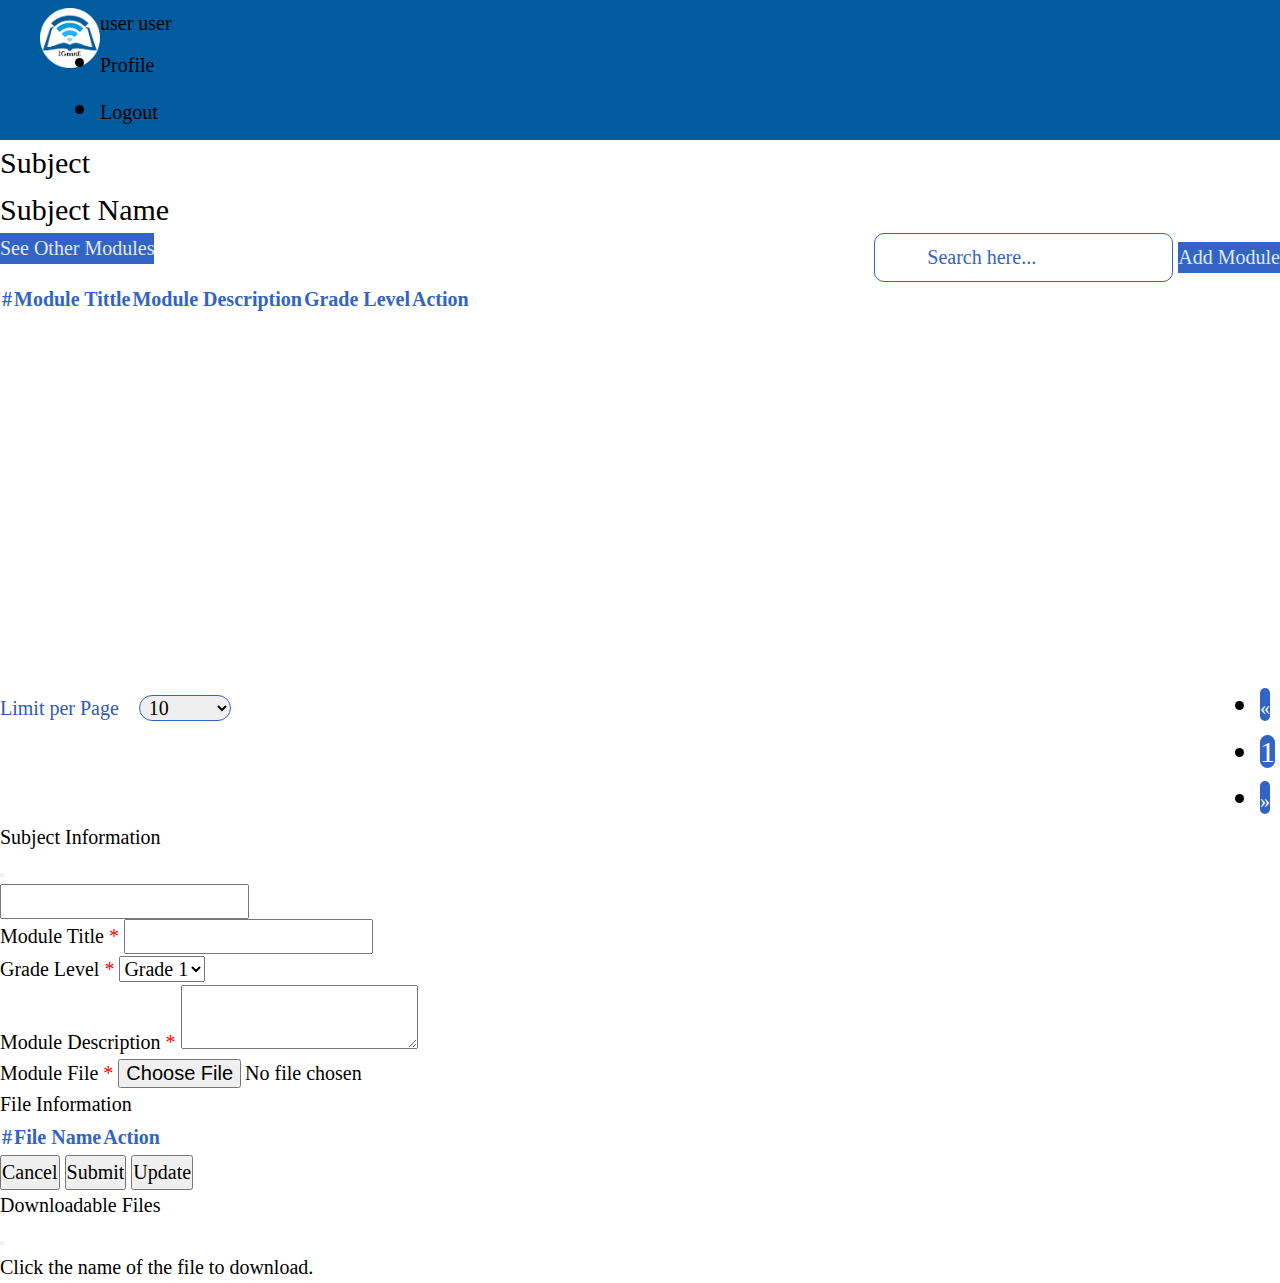
<file: user/pages/subject-details.html>
<!DOCTYPE html>
<html lang="en">
<head>
    <meta charset="UTF-8">
    <meta http-equiv="X-UA-Compatible" content="IE=edge">
    <meta name="viewport" content="width=device-width, initial-scale=1.0">
    <link rel="stylesheet" href="../css/landing.css">
    <link href="https://cdn.jsdelivr.net/npm/bootstrap@5.2.3/dist/css/bootstrap.min.css" rel="stylesheet" integrity="sha384-rbsA2VBKQhggwzxH7pPCaAqO46MgnOM80zW1RWuH61DGLwZJEdK2Kadq2F9CUG65" crossorigin="anonymous">
    <script src="https://code.jquery.com/jquery-3.6.2.min.js" integrity="sha256-2krYZKh//PcchRtd+H+VyyQoZ/e3EcrkxhM8ycwASPA=" crossorigin="anonymous"></script>
    <link rel="icon" type="image/x-icon" href="../assets/logo.ico">
    <title>Subject Details</title>
    <script>
      window.onload = function () {
          const urlParams = new URLSearchParams(window.location.search);
          const subject_id = urlParams.get('id');
          let user_account = localStorage.getItem("user_account");
          let json_user = JSON.parse(user_account);
          let subject_list = localStorage.getItem("subject_list");
          const teacher_id = json_user.data.id;
          let json_subject = JSON.parse(subject_list);
          let subject_name;
          let go_to_module = document.getElementById("go_to_module");
          let search = document.getElementById("searchbar");
          let page_limit = document.getElementById("page_limit");
          let prev = document.getElementById("prev");
          let next = document.getElementById("next");

          go_to_module.setAttribute("onclick","goToOtherModule("+ subject_id +")");
          search.setAttribute("onkeyup","onSearch('own_module',"+ subject_id +","+ teacher_id +",'')");
          page_limit.setAttribute("onchange","onSelectLimit('own_module',"+ subject_id +","+ teacher_id +",'')");
          prev.setAttribute("onclick","onPage('0','own_module',"+ subject_id +","+ teacher_id +",'')");
          next.setAttribute("onclick","onPage('1','own_module',"+ subject_id +","+ teacher_id +",'')");
          json_subject.data.forEach(element => {
            if (element.id == subject_id) {
                document.getElementById('subject_name').innerText = element.subject_name;
            }
          });
          onViewModule(subject_id,teacher_id);
          if(!user_account){
              location.href = '../index.html';
          }else{
              document.getElementById('account_name_label').innerText =  json_user.data.firstname + " " + json_user.data.lastname;
          }
      }
    </script>
</head>
<body>
    <div class="wrapper">
      <nav id="topbar-nav">
          <div class="container topbar">
              <div>
                  <img src="../assets/logo.png" class="cursor-pointer"  onclick="goToMainPage()"  width="60px" alt="">
              </div>
              <div class="">
                  <button class="btn btn-secondary dropdown-toggle" type="button" id="account_dropdown " data-bs-toggle="dropdown" aria-expanded="false">
                    <span id="account_name_label">user user </span>
                  </button>
                  <ul class="dropdown-menu" aria-labelledby="account_dropdown">
                    <li><a class="dropdown-item" href="profile.html">Profile</a></li>
                    <li><a class="dropdown-item" href="#" onClick="onLogoutUser()">Logout</a></li>
                  </ul>
                </div>
          </div>
        </nav>
        <div class="content">
            <div class="container">
              <nav aria-label="breadcrumb ">
                <ol class="breadcrumb mt-5">
                  <li class="breadcrumb-item"><a href="landing.html">Subject</a></li>
                  <li id="subject_name" class="breadcrumb-item active" aria-current="page">Subject Name</li>
                </ol>
              </nav>
                  <!-- Table section -->
              <section  class="overflow-hidden">
                  <div class="header-button mt-5">
                    <div>
                      <button type="button" class="btn btn-primary btn-add" id="go_to_module">See Other Modules</button>
                    </div>
                    <div>
                      <input class="searchbar" type="text" name="searchbar" id="searchbar" placeholder="Search here...">
                      <!-- <button type="button" class="btn btn-primary btn-add">Filter</button> -->
                      <button type="button" class="btn btn-primary btn-add" data-bs-toggle="modal" data-bs-target="#moduleModal" onClick="onClickAddModuleModal()">Add Module</button>
                    </div>
                  </div>
                  <div class="row">
                    <div class="col-12">
                      <div class="table-content table-responsive-md mt-5">
                        <table class="table" id="module_list">
                          <thead>
                              <th>#</th>
                              <th>Module Tittle</th>
                              <th>Module Description</th>
                              <th>Grade Level </th>
                              <th>Action</th>
                          </thead>
                          <tbody class="table-group-divider"> </tbody>
                        </table>
                      </div>
                      <div class="pagination-container mt-4">
                        <div class="pager">
                          <p>Limit per Page</p>
                          <select class="form-select page-number" id="page_limit" aria-label="Default select example">
                            <option value="1">1</option>
                            <option value="5">5</option>
                            <option selected value="10">10</option>
                            <option value="20">20</option>
                            <option value="50">50</option>
                            <option value="1000000">All</option>
                          </select>
                        </div>
                        <nav aria-label="Page navigation example" class="bottom-pagination">
                          <ul class="pagination justify-content-end">
                            <li class="page-item">
                              <a class="page-link" href="#"  id="prev" aria-label="Previous">
                                <span aria-hidden="true">&laquo;</span>
                              </a>
                            </li>
                            <li class="page-item "><a class="page-link" href="#" id="page_number">1</a></li>
                            <li class="page-item">
                              <a class="page-link" href="#"  id="next" aria-label="Next">
                                <span aria-hidden="true">&raquo;</span>
                              </a>
                            </li>
                          </ul>
                        </nav>
                      </div>
                    </div>
                  </div>
              </section>
                  <!-- Modal -->
                <div class="modal fade" id="moduleModal" tabindex="-1" aria-labelledby="moduleModalLabel" aria-hidden="true">
                    <div class="modal-dialog modal-dialog-centered modal-lg">
                      <div class="modal-content">
                        <div class="modal-header">
                          <h2 class="modal-title fs-5" id="moduleModalLabel">Subject Information</h2>
                          <button type="button" class="btn-close" data-bs-dismiss="modal" aria-label="Close"></button>
                        </div>
                        <div class="modal-body">
                          <form id="module_form" enctype="multipart/form-data">
                            <input class="form-control mb-3 d-none"   type="text"  id="module_id" name="module_id" >
                            <div class="row">
                                <div class="col-md-6 col-sm-12">
                                  <label for="module_title" class="col-sm-12 col-md-12 col-form-label">Module Title <span class="require"> * </span></label>
                                  <input class="form-control mb-3"   type="text"  id="module_title" name="module_title" >
                                </div>
                                <div class="col-md-6 col-sm-12">
                                    <label for="grade_level" class="col-sm-12 col-md-12 col-form-label">Grade Level <span class="require"> * </span></label>
                                    <select class="form-select form-control" aria-label="Default select example" id="grade_level" name="grade_level" >
                                      <option value="Grade 1" selected >Grade 1</option>
                                      <option value="Grade 2">Grade 2</option>
                                      <option value="Grade 3">Grade 3</option>
                                      <option value="Grade 4">Grade 4</option>
                                      <option value="Grade 5">Grade 5</option>
                                      <option value="Grade 6">Grade 6</option>

                                    </select>
                                  </div>
                            </div>
                            <div class="row">
                                <div class="col-md-12 col-sm-12">
                                    <label for="module_description" class="col-sm-12 col-md-12 col-form-label">Module Description <span class="require"> * </span></label>
                                    <textarea class="form-control mb-3"   id="module_description" name="module_description" ></textarea>
                                </div>
                            </div>
                            <div class="row">
                                <div class="col-md-12 col-sm-12">
                                    <label for="module_file" class="col-sm-12 col-md-12 col-form-label">Module File <span class="require"> * </span></label>
                                    <input class="form-control" type="file" id="module_file" name="module_file" >
                                </div>
                            </div>
                            <div class="row mt-2" id="file_container">
                              <h2 class="modal-title fs-5" id="moduleModalLabel">File Information</h2>
                              <div class="col-md-12 col-sm-12 ">
                                <div class="file-content table-responsive-md ">
                                  <table class="table file_table" id="file_table">
                                    <thead>
                                        <th>#</th>
                                        <th>File Name</th>
                                        <th>Action</th>
                                    </thead>
                                    <tbody class="table-group-divider"></tbody>
                                  </table>
                                  <p id="no_record" class="text-center"></p>
                                </div>
                              </div>
                            </div>
                          </form>
                        </div>
                        <div class="modal-footer">
                          <button type="button" class="btn btn-danger" data-bs-dismiss="modal" aria-label="Close" >Cancel</button>
                          <button type="button" class="btn btn-primary " id="module_submit_btn_add" name="module_submit_btn" onClick="onAddModule()" >Submit</button>
                          <button type="button" class="btn btn-primary " id="module_submit_btn_update" name="module_submit_btn" onClick="onUpdateModule()"  >Update</button>
                        </div>
                      </div>
                    </div>
                </div>
                <!-- Download modal -->
                <div class="modal fade" id="downloadModal" tabindex="-1" aria-labelledby="downloadModalLabel" aria-hidden="true">
                  <div class="modal-dialog modal-dialog-centered modal-lg">
                    <div class="modal-content">
                      <div class="modal-header">
                        <h2 class="modal-title fs-5" id="downloadModalLabel">Downloadable Files</h2>
                        <button type="button" class="btn-close" data-bs-dismiss="modal" aria-label="Close"></button>
                      </div>
                      <div class="modal-body">
                        <p  class="text-start">Click the name of the file to download.</p>
                        <ol id="module_file_list"></ol>
                        <p id="no_record" class="text-center"></p>
                      </div>
                    </div>
                  </div>
              </div>
            </div>
        </div>
    </div>
    <script src="../js/functions.js"></script>
    <script src="https://cdn.jsdelivr.net/npm/bootstrap@5.2.3/dist/js/bootstrap.bundle.min.js" integrity="sha384-kenU1KFdBIe4zVF0s0G1M5b4hcpxyD9F7jL+jjXkk+Q2h455rYXK/7HAuoJl+0I4" crossorigin="anonymous"></script>
</body>
</html>
</file>
<file: admin/css/login.css>
/* Reboot design*/
*{
    box-sizing: content-box;
    padding: 0;
    margin: 0;
    /* transition: all 0.3s; */
    font: 20px/1.55 'Avenir';
    font-style: normal;
}
body{
    background-color: #ffffff !important;
    color: #0038d0;
}

.vertical-center {
    min-height: 100%;  /* Fallback for browsers do NOT support vh unit */
    min-height: 100vh; /* These two lines are counted as one :-)       */
    display: flex;
    align-items: center;
}

/* Login layout */
#login-content{
    padding: 2rem;
    background-color: #8bd4f6;
    border-radius: 25px;
}
#login-content img{
    width: 100%;
    max-width: 500px;
}

.login-form form{
    text-align: center;
}
.login-form .col img{
    width: 100%;
}
.login-form h1 {
    font-weight: 500;
    font-size: 2rem;
    line-height: 44px;
    margin-bottom: 2rem;
    color: #000000;
}
.login-form input:not([type="checkbox"]){
    border: none;
    font-size: 1.2rem;
    height: 40px;
  /*   padding: .3rem 1.9rem; */
    margin-bottom: 1.5rem;
   /*  background-color: transparent;
    border-bottom: 1px solid #000000; */
    background-size: 1rem;
    background-position: 6px;
    background-repeat: no-repeat;
}
.circle{
    background: #000000;
    height: 20px;
    width: 20px;
    border-radius: 50%;
    display: block;
    position: absolute;
    margin-top: 4px;
    margin-left: 4px;
}
.login-form input[type="text"], .login-form input[type="password"]{
    color: #000000;
}
.login-form input::placeholder{
    color: #000000;
}
.login-form input:focus{
    outline: none;
}
.login-form a{
    text-align: left !important;
    display: block;
    color: #000000 !important;
    text-decoration: none ;
    font-size: 1.2rem !important;
    cursor: pointer;
}
.login-form a:hover{
    color: #015c9f  !important;
}

.login-form button{
    height: 50px;
    color: #ffffff;
    background-color: #015c9f;
    border-radius: 10px;
    width: 100%;
    margin-top: 1rem;
    margin-bottom: 1rem;
    font-weight: 500;
    font-size: 1rem;
    line-height: 23px;
}
.login-form button:hover{
    background-color: #0038d0;
    color: #ffffff;
    cursor: pointer;
}

.signup-link{
    color: #0038d0;
    cursor: pointer;
}
.signup-link:hover{
    color: #015c9f;
}
.require{
    color: red;
}
.condition{
    text-decoration: underline;
}
small,.condition{
    font-size: .8rem !important;
}

/* Meduim size */
@media (max-width: 768px ) {
    .wrapper{
        margin: 1rem 0;
    }
    #login-content img{
        width: 50%;
    }
    .btn-login{
        width: 100% !important;
    }
    .login-form h1 {
        font-size: 2.3rem;
        margin-bottom: 3rem !important;
        line-height: 2.7rem;
    }
    .login-form input{
        font-size: 1.4rem;
    }
    .login-form a{
        font-size: 1.2rem;
    }

}

/* Large size */

@media (max-width: 992px ) {
    .wrapper{
        margin: 1rem 0;
    }
    #login-content img{
        width: 70%;
    }
    .btn-login{
        width: 100% !important;
    }
    .login-form h1{
        font-size: 2.3rem;
        margin-bottom: 2rem !important;
    }
    .login-form input{
        font-size: 1.6rem;
    }
    .login-form a{
        font-size: 1.3rem;
    }

}
</file>
<file: user/css/login.css>
/* Reboot design*/
*{
    box-sizing: content-box;
    padding: 0;
    margin: 0;
    /* transition: all 0.3s; */
    font: 20px/1.55 'Avenir';
    font-style: normal;
}
body{
    background-color: #ffffff !important;
    color: #0038d0;
}

.vertical-center {
    min-height: 100%;  /* Fallback for browsers do NOT support vh unit */
    min-height: 100vh; /* These two lines are counted as one :-)       */
    display: flex;
    align-items: center;
}

/* Login layout */
#login-content{
    padding: .7rem 2rem;
    background-color: #8bd4f6;
    border-radius: 25px;
}
#login-content img{
    width: 100%;
    max-width: 500px;
}

.login-form form{
    text-align: center;
}
.login-form .col img{
    width: 100%;
}
.login-form h1 {
    font-weight: 500;
    font-size: 2rem;
    line-height: 44px;
    margin-bottom: 1rem;
    color: #000000;
}
.login-form input:not([type="checkbox"]){
    border: none;
    font-size: 1.2rem;
    height: 40px;
  /*   padding: .3rem 1.9rem; */
    margin-bottom: 1.5rem;
   /*  background-color: transparent;
    border-bottom: 1px solid #000000; */
    background-size: 1rem;
    background-position: 6px;
    background-repeat: no-repeat;
}
.circle{
    background: #000000;
    height: 20px;
    width: 20px;
    border-radius: 50%;
    display: block;
    position: absolute;
    margin-top: 4px;
    margin-left: 4px;
}
.login-form input[type="text"], .login-form input[type="password"]{
    color: #000000;
}
.login-form input::placeholder{
    color: #000000;
}
.login-form input:focus{
    outline: none;
}
.login-form a{
    text-align: left !important;
    display: block;
    color: #000000 !important;
    text-decoration: none ;
    font-size: 1.2rem !important;
    cursor: pointer;
}
.login-form a:hover{
    color: #015c9f  !important;
}

.login-form button{
    height: 50px;
    color: #ffffff;
    background-color: #015c9f;
    border-radius: 10px;
    width: 100%;
    margin-top: 1rem;
    margin-bottom: 1rem;
    font-weight: 500;
    font-size: 1rem;
    line-height: 23px;
}
.login-form button:hover{
    background-color: #0038d0;
    color: #ffffff;
    cursor: pointer;
}

.signup-link{
    color: #0038d0;
    cursor: pointer;
}
.signup-link:hover{
    color: #015c9f;
}
.require{
    color: red;
}
.condition{
    text-decoration: underline;
}
small,.condition{
    font-size: .8rem !important;
}
.cursor-pointer{
    cursor: pointer;
}

/* Meduim size */
@media (max-width: 768px ) {
    .wrapper{
        margin: 1rem 0;
    }
    #login-content img{
        width: 50%;
    }
    .btn-login{
        width: 100% !important;
    }
    .login-form h1 {
        font-size: 2.3rem;
        margin-bottom: 3rem !important;
        line-height: 2.7rem;
    }
    .login-form input{
        font-size: 1.4rem;
    }
    .login-form a{
        font-size: 1.2rem;
    }

}

/* Large size */

@media (max-width: 992px ) {
    .wrapper{
        margin: 1rem 0;
    }
    #login-content img{
        width: 70%;
    }
    .btn-login{
        width: 100% !important;
    }
    .login-form h1{
        font-size: 2.3rem;
        margin-bottom: 2rem !important;
    }
    .login-form input{
        font-size: 1.6rem;
    }
    .login-form a{
        font-size: 1.3rem;
    }

}
</file>
<file: admin/css/admin.css>
*{
    box-sizing: content-box;
    padding: 0;
    margin: 0;
    /* transition: all 0.3s; */
    font: 17px/1.55 'Avenir';
    font-style: normal;
}
html{
    overflow-y: hidden;
}
body{
    background-color: #ffffff !important;
    color: #000000;
}
h1,h2{
    color: #000000;
}
.wrapper{
    display: grid;
    grid-template-columns: 250px 1fr;
    height: 100vh;

}
/* Sidebar */
#sidebar{
    text-align: center;
}
#sidebar img{
    margin-top: 1.3rem;
    margin-bottom: 1rem;
}
.circle{
    height: 130px;
    background: #ffffff;
    border-radius: 50%;
    width: 130px;
    padding: 0;
    margin: 0 auto;
    position: relative;
    top: 2rem;
}
.sidebar-nav{
    height: 100vh;
    background-color: #8bd4f6;
    
}
.sidebar{
    text-align: center;
}
.sidebar-content{
    margin-top: 4rem;
    display: grid;
    justify-content: end;
    text-align: left;
}
.sidebar-content a{
    font-size: 1.6rem;
    padding: .7rem;
    width: 220px;
    display: block;
    text-decoration: none;
    color: #000000;
    margin-bottom: 1rem;
}
.sidebar-content a.active , .sidebar-content a:hover{
    color: #000000 !important;
    background-color: #ffffff;
    border-top-left-radius: 10px;
    border-bottom-left-radius: 10px;
}
.btn-logout{
    margin-top: 9rem;
    width: 70%;
    background-color: #ffffff !important;
    color: #000000 !important;
    border: none !important;
    height: 40px !important;
    position: absolute;
    bottom: 1rem;
    width: 210px;
    left: 1rem;
}
.btn-logout:hover{
    background-color: #015c9f !important;
    color: #ffffff !important;
    cursor: pointer;
}

/* topbar */
.topbar-nav{
    display: grid;
    justify-content: end;
    margin-top: 2rem;
}
.topbar-nav .profile-menu a{
    font-size: 1.7rem;
    text-decoration: none;
}
.content{
    margin-top: 1rem !important;
    margin: 0 auto;
    width: 95%;
    overflow: auto;
}

/* Thumbnail */
.thumbnail{
    margin-top: 1rem;
}
.thumbnail .container .card{
    padding: 1.4rem;
    background-color: #8bd4f6;
    color: #000000;
    grid-column-gap: 50px;
}
.thumbnail .container .card .icon{
    width: 40px;
}
.card .info span{
    font-weight: bold;
    font-size: 2rem;
    display: block;
}
.card .info{
    padding-left: 3rem;
    text-align: left;
    white-space:nowrap;
}
.card .info p{
    font-size: 1.7rem;
    margin: 0 ;
}
/* Table */
.table-content{
    overflow: auto;
    max-height: 600px !important;
}
.table-group-divider{
    border-color: #8bd4f6  !important;
}

table thead th{
    color: #000000;
    font-weight: 600 !important;
    font-size: 1rem;
}
table tbody{
    color: #000000;
}
.table tr td:first-child {
    border-right: 1px solid #8bd4f6;
}
.material-table{
    border-top-left-radius: 0;
}
.table{
    text-align: center;
    margin: 0 !important;
    min-height: 600px ;
}

.action-button{
    cursor: pointer;
}
.action-button:hover{
    color: #FFFFFF;
}
.table tbody tr:hover{
    background-color: rgba(50, 100, 198, .2) !important;
}

/* Pagination */
/* .table tr:last-child {
    border: transparent;
} */

.bottom-pagination{
    margin-top: rem;
}
.page-link .active{
    background: #019cde  !important;
    color: #ffffff !important;
}
.page-link{
    background-color:#8bd4f6 !important;
    color: #000000 !important ;
    border-radius: 10px !important;
}

.page-item{
    margin-right: 5px !important;
}
.pagination-container{
    display: flex;
    justify-content: space-between;
    gap: 1rem;
    align-items: baseline;
    /* flex-direction: row-reverse; */
}
.pagination-container p{
    color: #000000;
}
.pager{
    display: flex;
    align-items: baseline;
    gap: 1rem;
}
.page-number{
    width: 75px !important;
    border: 1px solid #8bd4f6 !important;
    border-radius: 30px !important;
}
.nav-tabs .nav-link.active{
    background-color: #8bd4f6 !important;
    color: #e0e8f8 !important;
}
/* Account  */
.header-button{
    padding: 0 !important;
    display: flex;
    gap: .4rem;
    justify-content: end;

}
.btn-add{
    background-color: #8bd4f6 !important;
    border: none !important;
    color: #000000 !important;
}
.btn-add:hover, .page-link:hover{
    background-color: #019cde  !important;
    color: #ffffff !important;
}

/* searchbar */
.searchbar{
    border-radius: 15px;
    outline-color:#8bd4f6 ;
    cursor: pointer;
    background-color: #ffffff;
    border: 3px solid #8bd4f6;
}
.searchbar, .searchbar::placeholder{
    color: #000000;
    padding: .4rem 1.3rem;
}
.btn-bar{
    width: 60px;
    background-color: #8bd4f6 !important;
    margin: 1rem 1rem 0 0 ;
}
.btn-bar:hover{
    background-color: #019cde  !important;
}
.bars-icon{
    width: 30px;
    filter: invert(1);
}
.offcanvas-header{
    background: #ffffff !important;
}
.offcanvas-body{
    background: #8bd4f6 !important;
}
.sidebar-content-mobile{
    margin-top: 4rem;
    display: grid !important;
    justify-content: center !important;
}
.sidebar-content-mobile a{
    font-size: 1.6rem;
    padding: .7rem;
    width: 220px;
    text-decoration: none;
    color: #000000;
    margin-bottom: 1.4rem;
}
.sidebar-content-mobile a.active, .sidebar-content-mobile a:hover{
    color: #000000 !important;
    background-color: #ffffff;
    border-radius: 15px;
}
.btn-logout-mobile{
    margin-top: 9rem;
    background-color: #ffffff !important;
    color: #000000 !important;
    border: none !important;
    height: 40px !important;
    position: absolute;
    bottom: 1rem;
    width: 210px;
    left: 5.6rem;
}
.btn-logout-mobile:hover{
    background-color: #015c9f !important;
    color: #ffffff !important;
}

/* Modal */
.modal-header,.modal-footer{
    background: #ffffff !important;
}
.modal-body{
    border-top: 2px solid #315CB0 !important;
    background: #ffffff !important;
}
.require{
    color: red;
}
.chart-container{
    height: 600px !important;
}
.cursor-pointer{
    cursor: pointer;
}

/* ---------------------------------------------------
    MEDIAQUERIES
----------------------------------------------------- */
@media (max-width: 992px) {
    #sidebar{
        display: none;
    }
    .wrapper{
        grid-template-columns:1fr;
    }
    html{
        overflow-y: auto;
    }
    .card .info{
        padding-left: 0 !important;
    }
   /*  .table-content .table{
        display: block !important;
        max-width: fit-content !important;
    } */
}

@media (max-width: 1200px) {
    .card .info{
        padding-left: 0 !important;
    }
}
</file>
<file: user/css/landing.css>
/* Reboot design*/
*{
    box-sizing: content-box;
    padding: 0;
    margin: 0;
    /* transition: all 0.3s; */
    font: 20px/1.55 'Avenir';
    font-style: normal;
}
body{
    background-color: #ffffff !important;
}
footer{
    position: absolute;
    bottom: 0;
    background: #015c9f;
    width: 100%;
}
.vertical-center {
    min-height: 100%;  /* Fallback for browsers do NOT support vh unit */
    min-height: 100vh; /* These two lines are counted as one :-)       */
    display: flex;
    align-items: center;
}
.topbar{
    display: flex;
    justify-content: space-between;
}
#topbar-nav{
    background-color: #015c9f;
    display: flex;
    justify-content: space-between;
    padding: .4rem 2rem;
    align-items:flex-end;
}
#topbar-nav a{
    text-decoration: none;
    color: white;
}
nav a, nav li{
    font-size: 1.5rem;
    text-decoration: none;
    color: #000000;
}
#thumbnail-container{
    display: grid;
    grid-template-columns: 1fr 1fr 1fr;
    gap: 1rem;
}
.logo-container img{
    cursor: pointer;
}
.card{
    background: #015c9f ;
    color: white;
    padding: 1rem;
    min-height: 300px;
    cursor: pointer;
    box-shadow: 5px 5px 10px #ccc;
}
.card p{
    display: -webkit-box;
    -webkit-line-clamp: 4;
    -webkit-box-orient: vertical;
    overflow: hidden;
    max-width: 20rem;
}
.card:hover{
    opacity: .8;
}
.card footer .modules-count{
    position: absolute;
    bottom: 0;
}
/* add button & search */
.header-button{
    padding: 0 !important;
    display: flex;
    gap: .4rem;
    justify-content:space-between;

}
.btn-add{
    background-color: #3264C6 !important;
    border: none;
    color: #e0e8f8;
}
.btn-add:hover{
    opacity: .8 !important;
}
.searchbar{
    border-radius: 10px;
    outline-color:#3264C6 ;
    cursor: pointer;
    background-color: #ffffff;
    border: 1px solid #3264C6;
}
.searchbar, .searchbar::placeholder{
    color: #3264C6;
    padding: .4rem 1.3rem;
}

/* Table */
.table-content{
    overflow-y: auto;
    max-height: 600px !important;
}
.table-group-divider{
    border-color: #A0B8E8 !important;
}

table thead th{
    color: #3264C6;
    font-weight: 600 !important;
    font-size: 1rem;
}
table tbody{
    color: #3264C6;
}
.table tr td:first-child {
    border-right: 1px solid #A0B8E8;
}
.material-table{
    border-top-left-radius: 0;
}
.table{
    text-align: center;
    margin: 0 !important;
    min-height: 400px ;
}
#file_container .table{
    min-height: 0 !important;
}

.action-button{
    cursor: pointer;
}
.action-button:hover{
    color: #FFFFFF;
}
.table tbody tr:hover{
    background-color: rgba(50, 100, 198, .2) !important;
}
.bottom-pagination{
    margin-top: rem;
}
.page-link{
    background-color:#3264C6 !important;
    color: #FFFFFF !important;
    border-radius: 10px !important;
}
.page-item{
    margin-right: 5px !important;
}
.pagination-container{
    display: flex;
    justify-content: space-between;
    gap: 1rem;
    align-items: baseline;
    /* flex-direction: row-reverse; */
}
.pagination-container p{
    color: #315CB0;
}
.pager{
    display: flex;
    align-items: baseline;
    gap: 1rem;
}
.page-number{
    text-indent: 5px;
    width: 90px !important;
    border: 1px solid #3264C6 !important;
    border-radius: 30px !important;
}
.require{
    color: red !important;
}
.primary{
    background-color: #015c9f !important;
}
.secondary{
    background-color: #019cde !important;
}
.card.purple {
background: linear-gradient(150deg, #f731db, #4600f1 100%) !important;
}
.card.green {
background: linear-gradient(150deg, #39ef74, #4600f1 100%) ;
}
.dropdown-toggle  {
    background-color: transparent !important;
    border: 0 !important;
}
.dropdown-menu li a  {
    color: #000000 !important;
    font-size: 1rem !important;
}
form{
    overflow: hidden;
}
.overflow-hidden{
    overflow: hidden !important;
}
.cursor-pointer{
    cursor: pointer;
}

@media (max-width: 576px) { 
    #thumbnail-container{
        grid-template-columns: 1fr;
        gap: 1rem;
    }
    #thumbnail-container .card{
        width: 400px;
        margin: 0 auto;
    }
 }


@media (min-width: 576px) { 
    #thumbnail-container{
        grid-template-columns: 1fr;
        gap: 1rem;
    }
 }

@media (min-width: 576px) { 
    #thumbnail-container{
        grid-template-columns: 1fr;
        gap: 1rem;
    }
 }

@media (min-width: 768px) { 
    #thumbnail-container{
        grid-template-columns: 1fr 1fr ;
        gap: 1rem;
    }
 }

@media (min-width: 992px) { 
    #thumbnail-container{
        grid-template-columns: 1fr 1fr 1fr;
        gap: 1rem;
    }
 }
</file>
